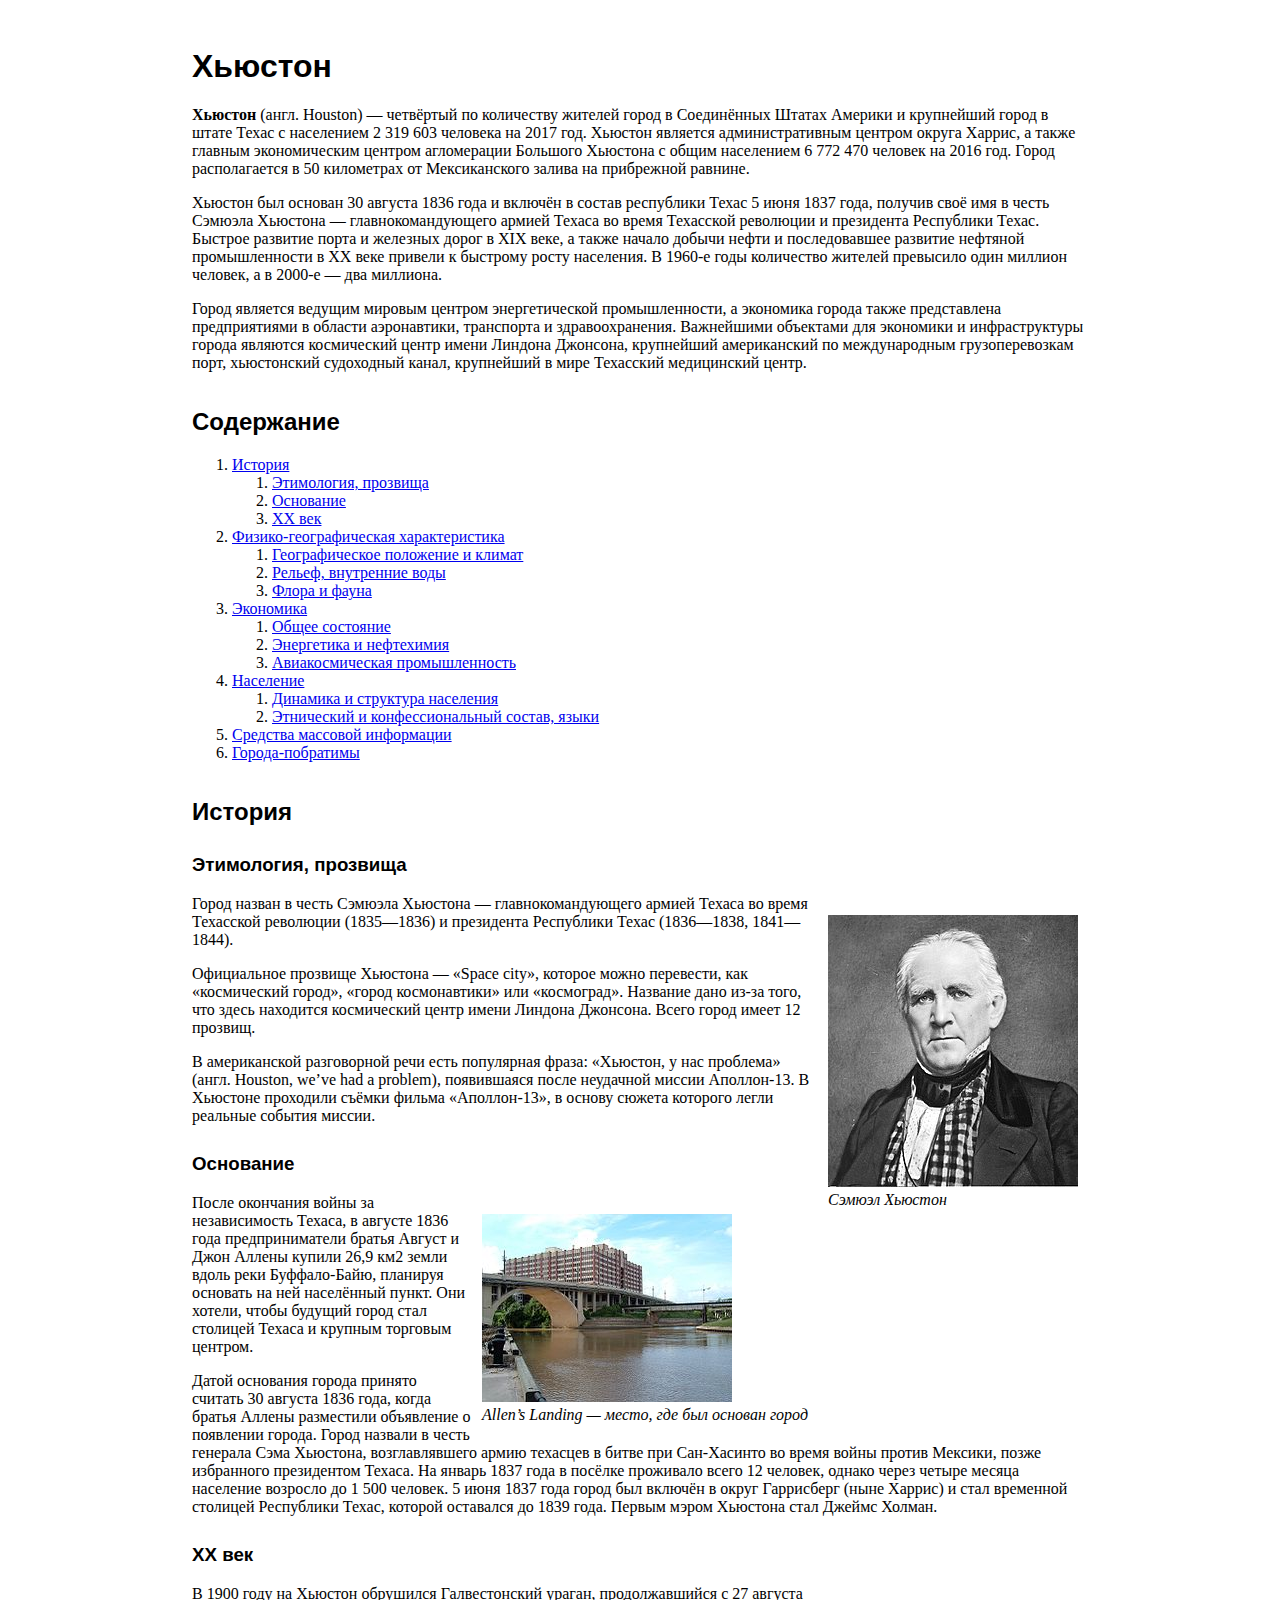
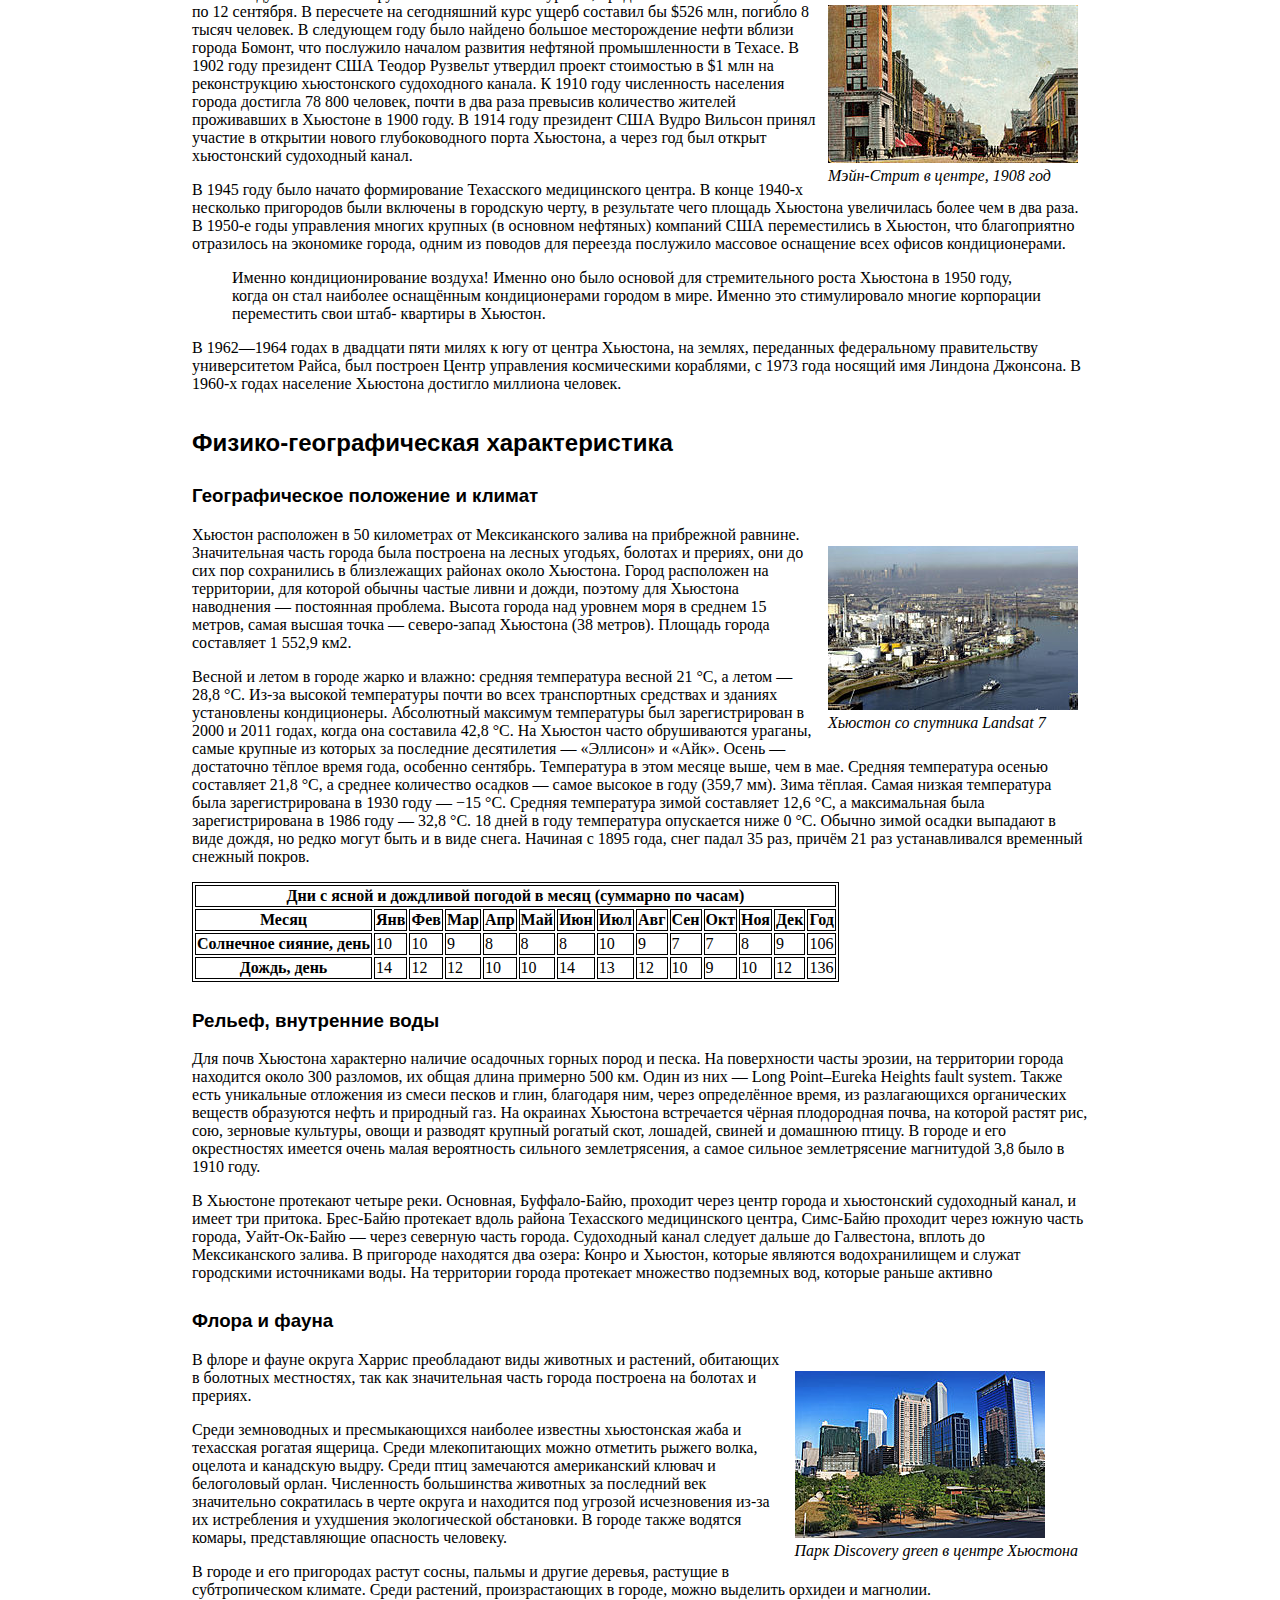
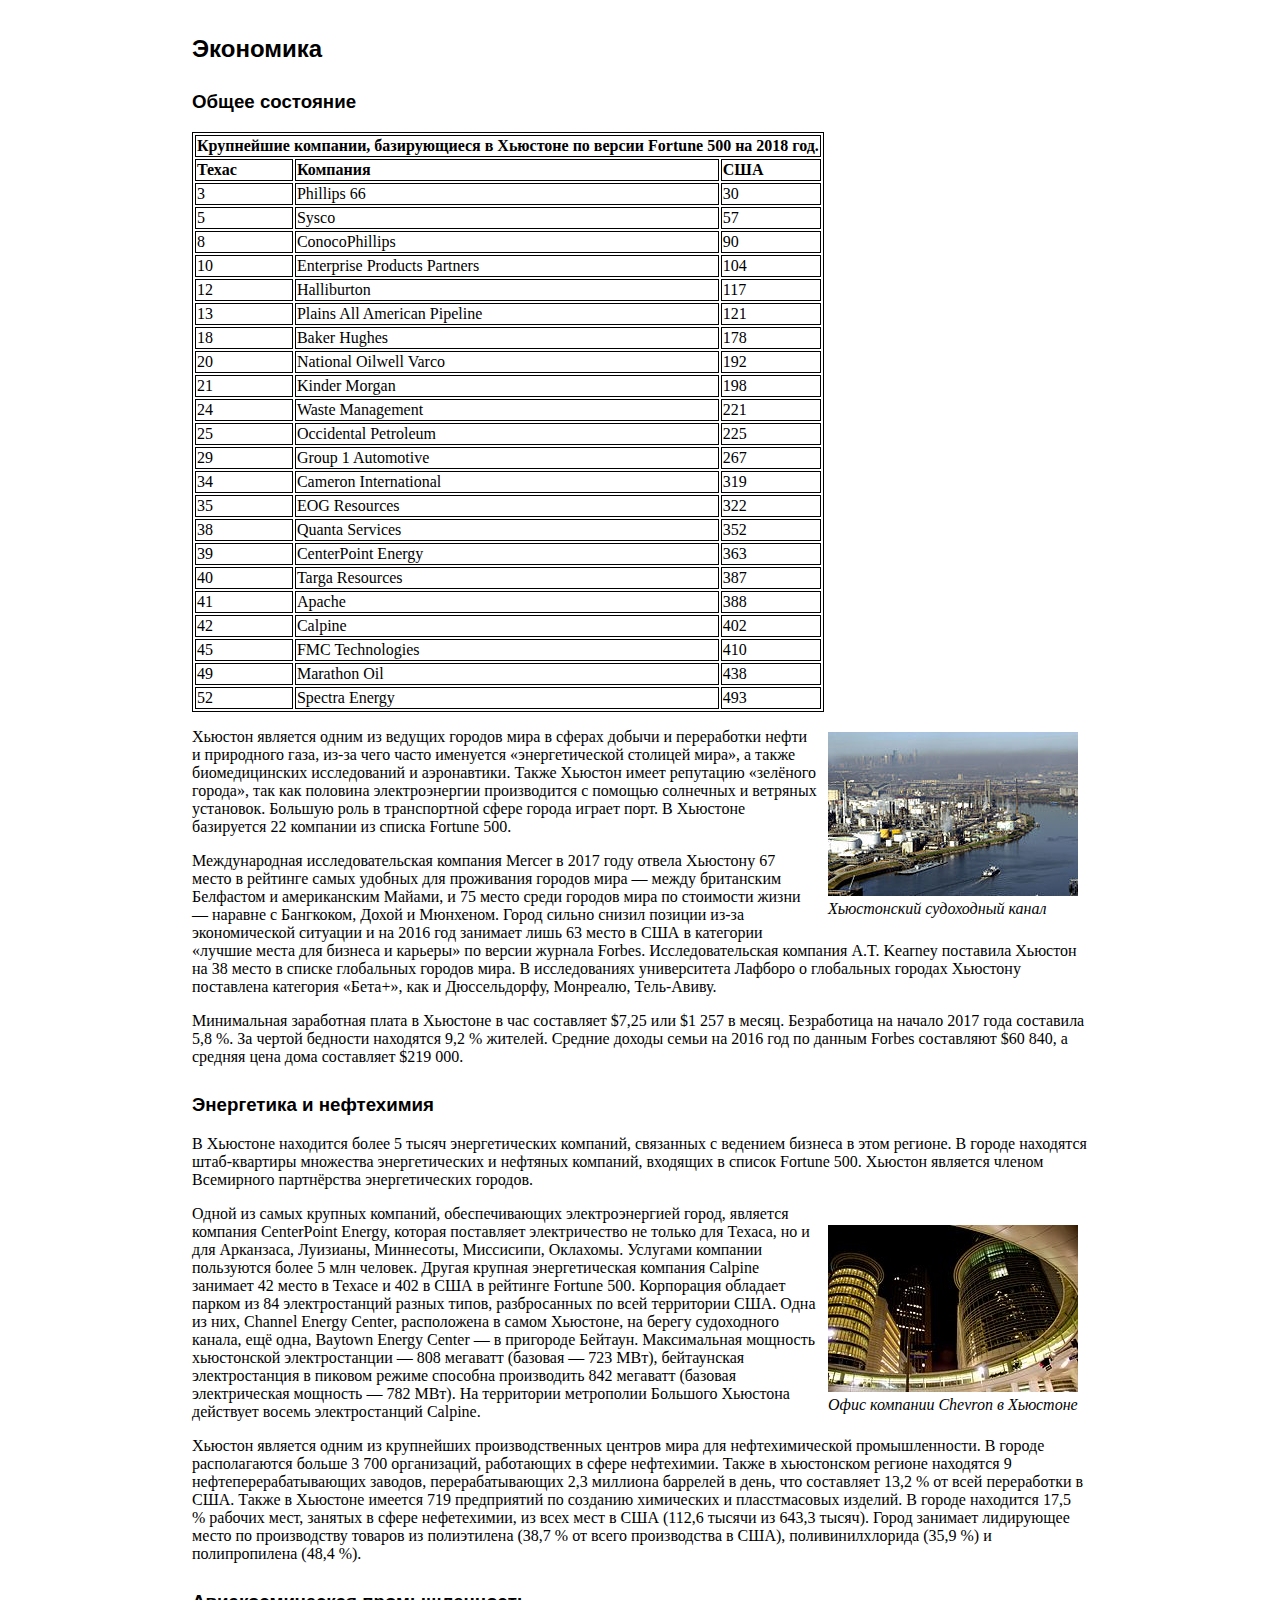
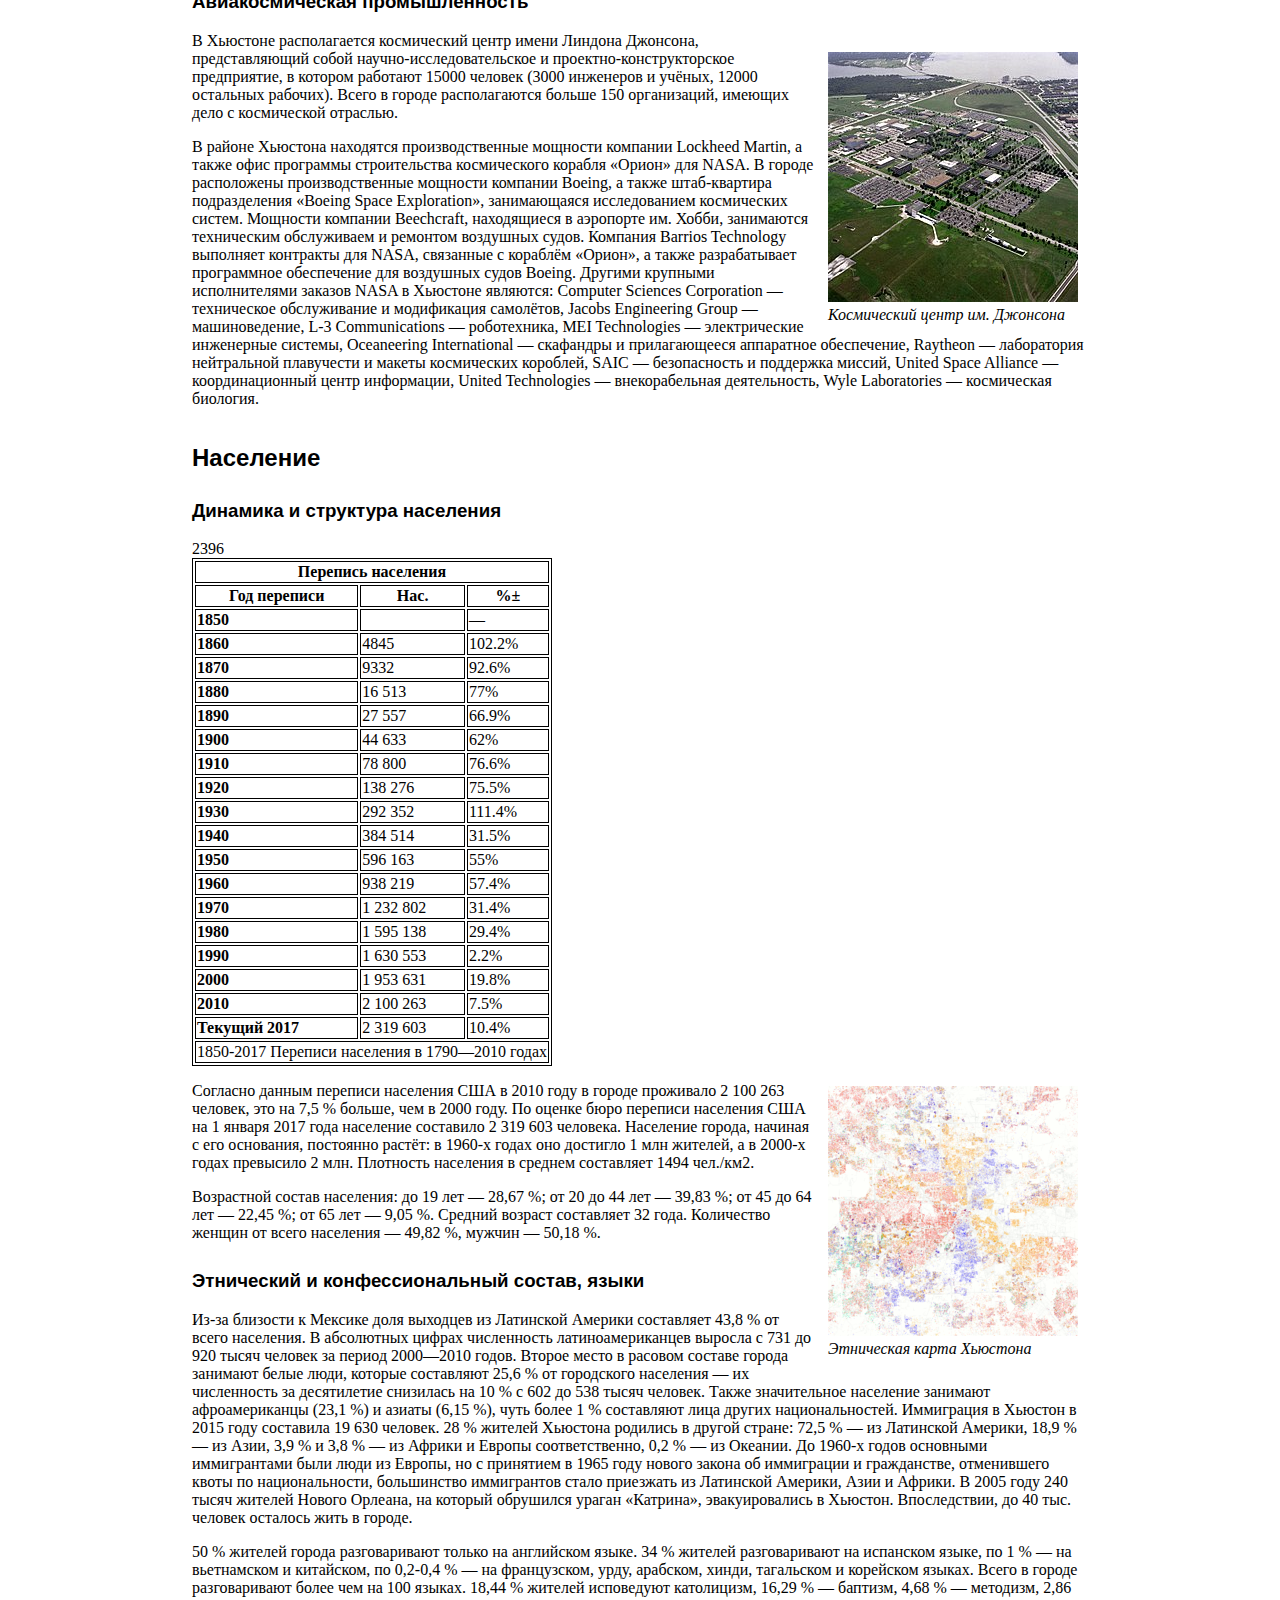
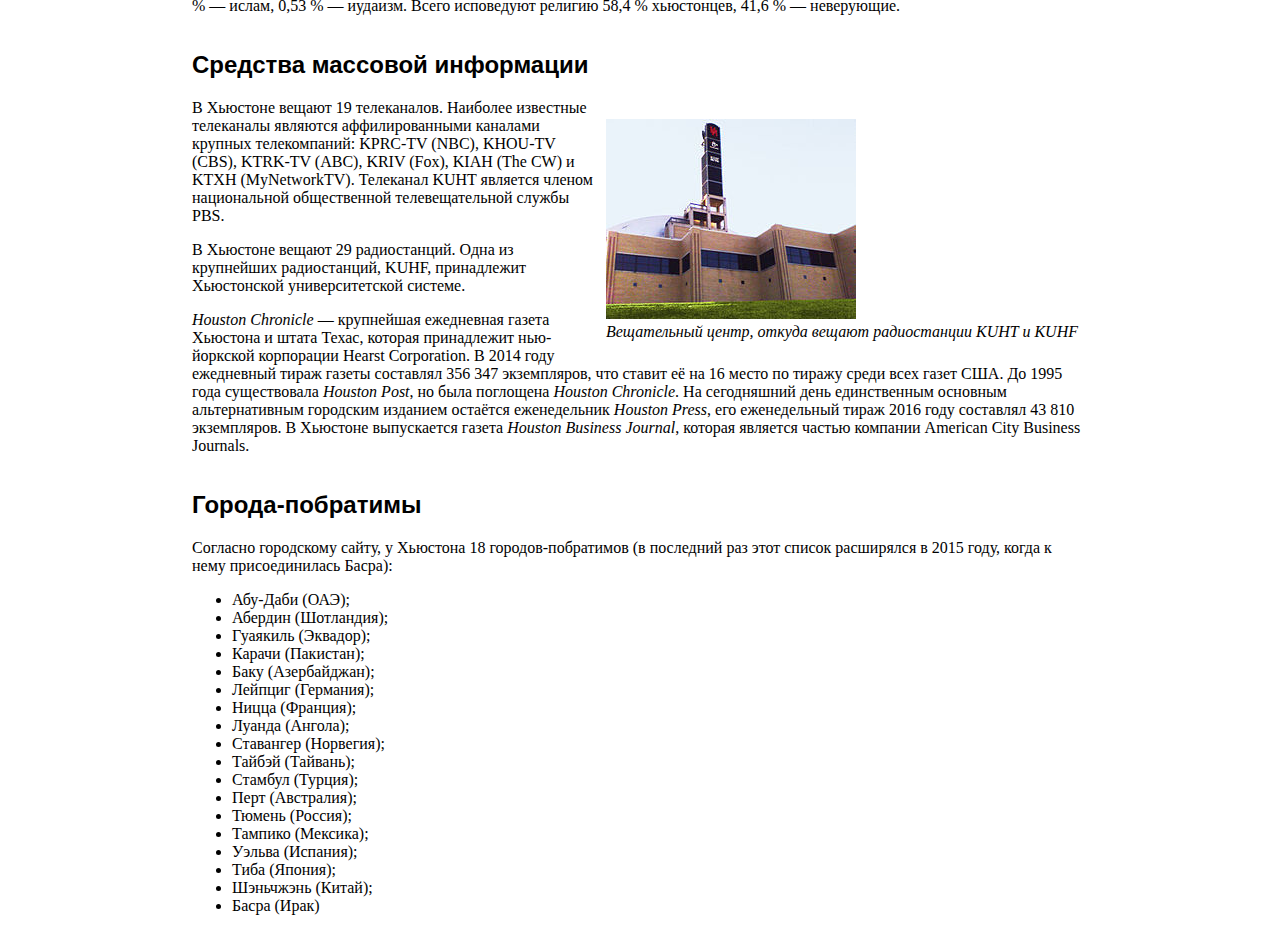
<file: index.html>
<!DOCTYPE html>
<html lang="en">
<head>
    <meta charset="UTF-8">
    <meta name="viewport" content="width=device-width, initial-scale=1.0">
    <link rel="stylesheet" href="style.css">
    <title>Хьюстон-Википедия</title>
</head>
<body>
    <h1>Хьюстон</h1>

    <p><b>Хьюстон</b> (англ. Houston) — четвёртый по количеству жителей город в Соединённых Штатах Америки
        и крупнейший город в штате Техас с населением 2 319 603 человека на 2017 год. Хьюстон является
        административным центром округа Харрис, а также главным экономическим центром агломерации
        Большого Хьюстона с общим населением 6 772 470 человек на 2016 год. Город располагается в 50
        километрах от Мексиканского залива на прибрежной равнине.</p>
    <p>Хьюстон был основан 30 августа 1836 года и включён в состав республики Техас 5 июня 1837 года,
        получив своё имя в честь Сэмюэла Хьюстона — главнокомандующего армией Техаса во время
        Техасской революции и президента Республики Техас. Быстрое развитие порта и железных дорог в
        XIX веке, а также начало добычи нефти и последовавшее развитие нефтяной промышленности в XX
        веке привели к быстрому росту населения. В 1960-е годы количество жителей превысило один
        миллион человек, а в 2000-е — два миллиона.</p>
    <p>Город является ведущим мировым центром энергетической промышленности, а экономика города
        также представлена предприятиями в области аэронавтики, транспорта и здравоохранения.
        Важнейшими объектами для экономики и инфраструктуры города являются космический центр
        имени Линдона Джонсона, крупнейший американский по международным грузоперевозкам порт,
        хьюстонский судоходный канал, крупнейший в мире Техасский медицинский центр.</p>

    <h2>Содержание</h2>

    <ol>
        <li><a href="#1">История</a></li>
        <ol>
            <li><a href="#1.1">Этимология, прозвища</a></li>
            <li><a href="#1.2">Основание</a></li>
            <li><a href="#1.3">XX век</a></li>
        </ol>
        <li><a href="#2">Физико-географическая характеристика</a></li>
        <ol>
            <li><a href="#2.1">Географическое положение и климат</a></li>
            <li><a href="#2.2">Рельеф, внутренние воды</a></li>
            <li><a href="#2.3">Флора и фауна</a></li>
        </ol>
        <li><a href="#3">Экономика</a></li>
        <ol>
            <li><a href="#3.1">Общее состояние</a></li>
            <li><a href="#3.2">Энергетика и нефтехимия</a></li>
            <li><a href="#3.3">Авиакосмическая промышленность</a></li>
        </ol>
        <li><a href="#4">Население</a></li>
        <ol>
            <li><a href="#4.1">Динамика и структура населения</a></li>
            <li><a href="#4.2">Этнический и конфессиональный состав, языки</a></li>
        </ol>
        <li><a href="#5">Средства массовой информации</a></li>
        <li><a href="#6">Города-побратимы</a></li>
    </ol>

    <h2 id="1">История</h2>

    <h3 id="1.1">Этимология, прозвища</h3>
    <figure>
        <img src="Хьюстон - картинки\Sam_Houston_portrait.jpg"
             alt="Сэмюэл Хьюстон">
        <figcaption>Сэмюэл Хьюстон</figcaption>
    </figure>
    <p>Город назван в честь Сэмюэла Хьюстона — главнокомандующего армией Техаса во время Техасской
        революции (1835—1836) и президента Республики Техас (1836—1838, 1841—1844).</p>
    <p>Официальное прозвище Хьюстона — «Space city», которое можно перевести, как «космический
        город», «город космонавтики» или «космоград». Название дано из-за того, что здесь находится
        космический центр имени Линдона Джонсона. Всего город имеет 12 прозвищ.</p>
    <p>В американской разговорной речи есть популярная фраза: «Хьюстон, у нас проблема» (англ.
        Houston, we’ve had a problem), появившаяся после неудачной миссии Аполлон-13. В Хьюстоне
        проходили съёмки фильма «Аполлон-13», в основу сюжета которого легли реальные события миссии.</p>

    <h3 id="1.2">Основание</h3>
    <figure>
        <img src="Хьюстон - картинки\Allen's_Landing_Houston_bayou_view.jpg"
             alt="Место, где был основан город">
        <figcaption>Allen’s Landing — место, где был основан город</figcaption>
    </figure>
    <p>После окончания войны за независимость Техаса, в августе 1836 года предприниматели братья Август
        и Джон Аллены купили 26,9 км2 земли вдоль реки Буффало-Байю, планируя основать на ней
        населённый пункт. Они хотели, чтобы будущий город стал столицей Техаса и крупным торговым
        центром.</p>
    <p>Датой основания города принято считать 30 августа 1836 года, когда братья Аллены разместили
        объявление о появлении города. Город назвали в честь генерала Сэма Хьюстона, возглавлявшего
        армию техасцев в битве при Сан-Хасинто во время войны против Мексики, позже избранного
        президентом Техаса. На январь 1837 года в посёлке проживало всего 12 человек, однако через четыре
        месяца население возросло до 1 500 человек. 5 июня 1837 года город был включён в округ Гаррисберг
        (ныне Харрис) и стал временной столицей Республики Техас, которой оставался до 1839 года.
        Первым мэром Хьюстона стал Джеймс Холман.</p>

    <h3 id="1.3">XX век</h3>
    <figure>
        <img src="Хьюстон - картинки\Main_Street_looking_south_Houston_Texas_(1908).jpg" 
             alt="Вид на Мэйн-Стритв центре, 1908 год">
        <figcaption>Мэйн-Стрит в центре, 1908 год</figcaption>
    </figure>
    <p>В 1900 году на Хьюстон обрушился Галвестонский ураган, продолжавшийся с 27 августа по 12
        сентября. В пересчете на сегодняшний курс ущерб составил бы $526 млн, погибло 8 тысяч человек. В
        следующем году было найдено большое месторождение нефти вблизи города Бомонт, что послужило
        началом развития нефтяной промышленности в Техасе. В 1902 году президент США Теодор Рузвельт
        утвердил проект стоимостью в $1 млн на реконструкцию хьюстонского судоходного канала. К 1910
        году численность населения города достигла 78 800 человек, почти в два раза превысив количество
        жителей проживавших в Хьюстоне в 1900 году. В 1914 году президент США Вудро Вильсон принял
        участие в открытии нового глубоководного порта Хьюстона, а через год был открыт хьюстонский
        судоходный канал.</p>
    <p>В 1945 году было начато формирование Техасского медицинского центра. В конце 1940-х несколько
        пригородов были включены в городскую черту, в результате чего площадь Хьюстона увеличилась
        более чем в два раза. В 1950-е годы управления многих крупных (в основном нефтяных) компаний
        США переместились в Хьюстон, что благоприятно отразилось на экономике города, одним из
        поводов для переезда послужило массовое оснащение всех офисов кондиционерами.</p>
    <blockquote>Именно кондиционирование воздуха! Именно оно было основой для стремительного
        роста Хьюстона в 1950 году, когда он стал наиболее оснащённым кондиционерами        
        городом в мире. Именно это стимулировало многие корпорации переместить свои штаб-
        квартиры в Хьюстон.</blockquote>
    <p>В 1962—1964 годах в двадцати пяти милях к югу от центра Хьюстона, на землях, переданных
        федеральному правительству университетом Райса, был построен Центр управления космическими
        кораблями, с 1973 года носящий имя Линдона Джонсона. В 1960-х годах население Хьюстона
        достигло миллиона человек.</p>


    <h2 id="2">Физико-географическая характеристика</h2>

    <h3 id="2.1">Географическое положение и климат</h3>
    <figure>
        <img src="Хьюстон - картинки\Houston_Ship_Channel.jpg"
             alt="Хьюстон со спутника Landsat 7">
        <figcaption>Хьюстон со спутника Landsat 7</figcaption>
    </figure>
    <p>Хьюстон расположен в 50 километрах от Мексиканского залива на прибрежной равнине.
        Значительная часть города была построена на лесных угодьях, болотах и прериях, они до сих пор        
        сохранились в близлежащих районах около Хьюстона. Город расположен на территории, для которой
        обычны частые ливни и дожди, поэтому для Хьюстона наводнения — постоянная проблема. Высота
        города над уровнем моря в среднем 15 метров, самая высшая точка — северо-запад Хьюстона (38
        метров). Площадь города составляет 1 552,9 км2.</p>
    <p>Весной и летом в городе жарко и влажно: средняя температура весной 21 °C, а летом — 28,8 °C. Из-за
        высокой температуры почти во всех транспортных средствах и зданиях установлены кондиционеры.
        Абсолютный максимум температуры был зарегистрирован в 2000 и 2011 годах, когда она составила
        42,8 °C. На Хьюстон часто обрушиваются ураганы, самые крупные из которых за последние
        десятилетия — «Эллисон» и «Айк». Осень — достаточно тёплое время года, особенно сентябрь.
        Температура в этом месяце выше, чем в мае. Средняя температура осенью составляет 21,8 °C, а
        среднее количество осадков — самое высокое в году (359,7 мм). Зима тёплая. Самая низкая
        температура была зарегистрирована в 1930 году — −15 °C. Средняя температура зимой составляет
        12,6 °C, а максимальная была зарегистрирована в 1986 году — 32,8 °C. 18 дней в году температура
        опускается ниже 0 °C. Обычно зимой осадки выпадают в виде дождя, но редко могут быть и в виде
        снега. Начиная с 1895 года, снег падал 35 раз, причём 21 раз устанавливался временный снежный
        покров.</p>

    <table>
        <tr>
            <th colspan="14">Дни с ясной и дождливой погодой в месяц (суммарно по часам)</th>
        </tr>
        <tr>
            <th>Месяц</th><th>Янв</th><th>Фев</th><th>Мар</th><th>Апр</th><th>Май</th><th>Июн</th>
            <th>Июл</th><th>Авг</th><th>Сен</th><th>Окт</th><th>Ноя</th><th>Дек</th><th>Год</th>
        </tr>
        <tr>
            <td><b>Солнечное сияние, день</b></td>
            <td>10</td><td>10</td><td>9</td><td>8</td><td>8</td><td>8</td><td>10</td>
            <td>9</td><td>7</td><td>7</td><td>8</td><td>9</td><td>106</td>
        </tr>
        <tr>
            <td align="center"><b>Дождь, день</b></td>
            <td>14</td><td>12</td><td>12</td><td>10</td><td>10</td><td>14</td><td>13</td>
            <td>12</td><td>10</td><td>9</td><td>10</td><td>12</td><td>136</td>
        </tr>
    </table>

    <h3 id="2.2">Рельеф, внутренние воды</h3>
    <p>Для почв Хьюстона характерно наличие осадочных горных пород и песка. На поверхности часты
        эрозии, на территории города находится около 300 разломов, их общая длина примерно 500 км. Один
        из них — Long Point–Eureka Heights fault system. Также есть уникальные отложения из смеси песков и
        глин, благодаря ним, через определённое время, из разлагающихся органических веществ образуются
        нефть и природный газ. На окраинах Хьюстона встречается чёрная плодородная почва, на которой
        растят рис, сою, зерновые культуры, овощи и разводят крупный рогатый скот, лошадей, свиней и
        домашнюю птицу. В городе и его окрестностях имеется очень малая вероятность сильного
        землетрясения, а самое сильное землетрясение магнитудой 3,8 было в 1910 году.</p>
    <p>В Хьюстоне протекают четыре реки. Основная, Буффало-Байю, проходит через центр города и
        хьюстонский судоходный канал, и имеет три притока. Брес-Байю протекает вдоль района Техасского
        медицинского центра, Симс-Байю проходит через южную часть города, Уайт-Ок-Байю — через
        северную часть города. Судоходный канал следует дальше до Галвестона, вплоть до Мексиканского
        залива. В пригороде находятся два озера: Конро и Хьюстон, которые являются водохранилищем и
        служат городскими источниками воды. На территории города протекает множество подземных вод,
        которые раньше активно</p>

    <h3 id="2.3">Флора и фауна</h3>
    <figure>
        <img src="Хьюстон - картинки\Discovery_green.jpg"
             alt="Парк Discovery green в центре Хьюстона">
             <figcaption>Парк Discovery green в центре Хьюстона</figcaption>
    </figure>
    <p>В флоре и фауне округа Харрис преобладают виды животных и растений, обитающих в болотных
        местностях, так как значительная часть города построена на болотах и прериях.</p>
    <p>Среди земноводных и пресмыкающихся наиболее известны хьюстонская жаба и техасская рогатая
        ящерица. Среди млекопитающих можно отметить рыжего волка, оцелота и канадскую выдру. Среди
        птиц замечаются американский клювач и белоголовый орлан. Численность большинства животных за
        последний век значительно сократилась в черте округа и находится под угрозой исчезновения из-за
        их истребления и ухудшения экологической обстановки. В городе также водятся комары,
        представляющие опасность человеку.</p>
    <p>В городе и его пригородах растут сосны, пальмы и другие деревья, растущие в субтропическом
        климате. Среди растений, произрастающих в городе, можно выделить орхидеи и магнолии.</p>

    <h2 id="3">Экономика</h2>        

    <h3 id="3.1">Общее состояние</h3>
    
    <table>
        <tr>
            <td colspan="3" >
                <b>Крупнейшие компании, базирующиеся в Хьюстоне  по версии Fortune 500 на 2018 год.</b>
            </td>
        </tr>
        <tr>
            <th align="left">Техас</th><th align="left">Компания</th><th align="left">США</th>
        </tr>
        <tr>
            <td>3</td><td>Phillips 66</td><td>30</td>
        </tr>
        <tr>
            <td>5</td><td>Sysco</td><td>57</td>
        </tr>
        <tr>
            <td>8</td><td>ConocoPhillips</td><td>90</td>
        </tr>
        <tr>
            <td>10</td><td>Enterprise Products Partners</td><td>104</td>
        </tr>
        <tr>
            <td>12</td><td>Halliburton</td><td>117</td>
        </tr>
        <tr>
            <td>13</td><td>Plains All American Pipeline</td><td>121</td>
        </tr>
        <tr>
            <td>18</td><td>Baker Hughes</td><td>178</td>
        </tr>
        <tr>
            <td>20</td><td>National Oilwell Varco</td><td>192</td>
        </tr>
        <tr>
            <td>21  </td><td>Kinder Morgan</td><td>198</td>
        </tr>
        <tr>
            <td>24</td><td>Waste Management</td><td>221</td>
        </tr>
        <tr>
            <td>25</td><td>Occidental Petroleum</td><td>225</td>
        </tr>
        <tr>
            <td>29</td><td>Group 1 Automotive</td><td>267</td>
        </tr>
        <tr>
            <td>34</td><td>Cameron International</td><td>319</td>
        </tr>
        <tr>
            <td>35</td><td>EOG Resources</td><td>322</td>
        </tr>
        <tr>
            <td>38</td><td>Quanta Services</td><td>352</td>
        </tr>
        <tr>
            <td>39</td><td>CenterPoint Energy</td><td>363</td>
        </tr>
        <tr>
            <td>40</td><td>Targa Resources</td><td>387</td>
        </tr>
        <tr>
            <td>41</td><td>Apache</td><td>388</td>
        </tr>
        <tr>
            <td>42</td><td>Calpine</td><td>402</td>
        </tr>
        <tr>
            <td>45</td><td>FMC Technologies</td><td>410</td>
        </tr>
        <tr>
            <td>49</td><td>Marathon Oil</td><td>438</td>
        </tr>
        <tr>
            <td>52</td><td>Spectra Energy</td><td>493</td>
        </tr>
    </table>    
    <figure>
        <img src="Хьюстон - картинки\Houston_Ship_Channel.jpg"
             alt="Хьюстонский судоходный канал">
        <figcaption>Хьюстонский судоходный канал</figcaption>
    </figure>
    <p>Хьюстон является одним из ведущих городов мира в сферах добычи и переработки нефти и
        природного газа, из-за чего часто именуется «энергетической столицей мира», а также
        биомедицинских исследований и аэронавтики. Также Хьюстон имеет репутацию «зелёного города»,
        так как половина электроэнергии производится с помощью солнечных и ветряных установок.
        Большую роль в транспортной сфере города играет порт. В Хьюстоне базируется 22 компании из
        списка Fortune 500.</p>
    <p>Международная исследовательская компания Mercer в 2017 году отвела Хьюстону 67 место в
        рейтинге самых удобных для проживания городов мира — между британским Белфастом и
        американским Майами, и 75 место среди городов мира по стоимости жизни — наравне с Бангкоком,
        Дохой и Мюнхеном. Город сильно снизил позиции из-за экономической ситуации и на 2016 год
        занимает лишь 63 место в США в категории «лучшие места для бизнеса и карьеры» по версии
        журнала Forbes. Исследовательская компания A.T. Kearney поставила Хьюстон на 38 место в списке
        глобальных городов мира. В исследованиях университета Лафборо о глобальных городах Хьюстону
        поставлена категория «Бета+», как и Дюссельдорфу, Монреалю, Тель-Авиву.</p>
    <p>Минимальная заработная плата в Хьюстоне в час составляет $7,25 или $1 257 в месяц. Безработица на
        начало 2017 года составила 5,8 %. За чертой бедности находятся 9,2 % жителей. Средние доходы
        семьи на 2016 год по данным Forbes составляют $60 840, а средняя цена дома составляет $219 000.</p>

    
    <h3 id="3.2">Энергетика и нефтехимия</h3>
    <p>В Хьюстоне находится более 5 тысяч энергетических компаний, связанных с ведением бизнеса в этом
        регионе. В городе находятся штаб-квартиры множества энергетических и нефтяных компаний,
        входящих в список Fortune 500. Хьюстон является членом Всемирного партнёрства энергетических
        городов.</p>
    <figure>
        <img src="Хьюстон - картинки\Enron_Complex.jpg" alt="Офис компании Chevron в Хьюстоне">
        <figcaption>Офис компании Chevron в Хьюстоне</figcaption>
    </figure>
    <p>Одной из самых крупных компаний, обеспечивающих электроэнергией город, является компания
        CenterPoint Energy, которая поставляет электричество не только для Техаса, но и для Арканзаса,
        Луизианы, Миннесоты, Миссисипи, Оклахомы. Услугами компании пользуются более 5 млн человек.
        Другая крупная энергетическая компания Calpine занимает 42 место в Техасе и 402 в США в рейтинге
        Fortune 500. Корпорация обладает парком из 84 электростанций разных типов, разбросанных по всей
        территории США. Одна из них, Channel Energy Center, расположена в самом Хьюстоне, на берегу
        судоходного канала, ещё одна, Baytown Energy Center — в пригороде Бейтаун. Максимальная
        мощность хьюстонской электростанции — 808 мегаватт (базовая — 723 МВт), бейтаунская
        электростанция в пиковом режиме способна производить 842 мегаватт (базовая электрическая
        мощность — 782 МВт). На территории метрополии Большого Хьюстона действует восемь
        электростанций Calpine.</p>
    <p>Хьюстон является одним из крупнейших производственных центров мира для нефтехимической
        промышленности. В городе располагаются больше 3 700 организаций, работающих в сфере
        нефтехимии. Также в хьюстонском регионе находятся 9 нефтеперерабатывающих заводов,
        перерабатывающих 2,3 миллиона баррелей в день, что составляет 13,2 % от всей переработки в США.
        Также в Хьюстоне имеется 719 предприятий по созданию химических и пласстмасовых изделий. В
        городе находится 17,5 % рабочих мест, занятых в сфере нефетехимии, из всех мест в США (112,6
        тысячи из 643,3 тысяч). Город занимает лидирующее место по производству товаров из полиэтилена
        (38,7 % от всего производства в США), поливинилхлорида (35,9 %) и полипропилена (48,4 %).</p>

    <h3 id="3.3">Авиакосмическая промышленность</h3>
    <figure>
        <img src="Хьюстон - картинки\Aerial_View_of_the_Johnson_Space_Center.jpg" alt="Космический центр им. Джонсона">
        <figcaption>Космический центр им. Джонсона</figcaption>
    </figure>
    <p>В Хьюстоне располагается космический центр имени Линдона Джонсона, представляющий собой
        научно-исследовательское и проектно-конструкторское предприятие, в котором работают 15000
        человек (3000 инженеров и учёных, 12000 остальных рабочих). Всего в городе располагаются больше
        150 организаций, имеющих дело с космической отраслью.</p>
    <p>В районе Хьюстона находятся производственные мощности компании Lockheed Martin, а также офис
        программы строительства космического корабля «Орион» для NASA. В городе расположены
        производственные мощности компании Boeing, а также штаб-квартира подразделения «Boeing Space
        Exploration», занимающаяся исследованием космических систем. Мощности компании Beechcraft,
        находящиеся в аэропорте им. Хобби, занимаются техническим обслуживаем и ремонтом воздушных
        судов. Компания Barrios Technology выполняет контракты для NASA, связанные с кораблём «Орион»,
        а также разрабатывает программное обеспечение для воздушных судов Boeing. Другими крупными
        исполнителями заказов NASA в Хьюстоне являются: Computer Sciences Corporation — техническое
        обслуживание и модификация самолётов, Jacobs Engineering Group — машиноведение, L-3
        Communications — роботехника, MEI Technologies — электрические инженерные системы,
        Oceaneering International — скафандры и прилагающееся аппаратное обеспечение, Raytheon —
        лаборатория нейтральной плавучести и макеты космических короблей, SAIC — безопасность и
        поддержка миссий, United Space Alliance — координационный центр информации, United
        Technologies — внекорабельная деятельность, Wyle Laboratories — космическая биология.</p>

    <h2 id="4">Население</h2>

    <h3 id="4.1">Динамика и структура населения</h3>
    <table>
        <tr>
            <th colspan="3">Перепись населения</th>
        </tr>
        <tr>
            <th>Год переписи</th><th>Нас.</th><th>%±</th>
        </tr>
        <tr>
            <td><b>1850</b></td>2396<td></td><td>—</td>
        </tr>
        <tr>
            <td><b>1860</b></td><td>4845</td><td>102.2%</td>
        </tr>
        <tr>
            <td><b>1870</b></td><td>9332</td><td>92.6%</td>
        </tr>
        <tr>
            <td><b>1880</b></td><td>16 513</td><td>77%</td>
        </tr>
        <tr>
            <td><b>1890</b></td><td>27 557</td><td>66.9%</td>
        </tr>
        <tr>
            <td><b>1900</b></td><td>44 633</td><td>62%</td>
        </tr>
        <tr>
            <td><b>1910</b></td><td>78 800</td><td>76.6%</td>
        </tr>
        <tr>
            <td><b>1920</b></td><td>138 276</td><td>75.5%</td>
        </tr>
        <tr>
            <td><b>1930</b></td><td>292 352</td><td>111.4%</td>
        </tr>
        <tr>
            <td><b>1940</b></td><td>384 514</td><td>31.5%</td>
        </tr>
        <tr>
            <td><b>1950</b></td><td>596 163</td><td>55%</td>
        </tr>
        <tr>
            <td><b>1960</b></td><td>938 219</td><td>57.4%</td>
        </tr>
        <tr>
            <td><b>1970</b></td><td>1 232 802</td><td>31.4%</td>
        </tr>
        <tr>
            <td><b>1980</b></td><td>1 595 138</td><td>29.4%</td>
        </tr>
        <tr>
            <td><b>1990</b></td><td>1 630 553</td><td>2.2%</td>
        </tr>
        <tr>
            <td><b>2000</b></td><td>1 953 631</td><td>19.8%</td>
        </tr>
        <tr>
            <td><b>2010</b></td><td>2 100 263</td><td>7.5%</td>
        </tr>
        <tr>
            <td><b>Текущий 2017</b></td><td>2 319 603</td><td>10.4%</td>
        </tr>
        <tr>
            <td colspan="3">1850-2017 Переписи населения в 1790—2010 годах</td>
        </tr>
    </table>
    <figure>
        <img src="Хьюстон - картинки\Race_and_ethnicity_2010_Houston.png" alt="Этническая карта Хьюстона">
        <figcaption>Этническая карта Хьюстона</figcaption>
    </figure>
    <p>Согласно данным переписи населения США в 2010 году в городе проживало 2 100 263 человек, это на
        7,5 % больше, чем в 2000 году. По оценке бюро переписи населения США на 1 января 2017 года
        население составило 2 319 603 человека. Население города, начиная с его основания, постоянно
        растёт: в 1960-х годах оно достигло 1 млн жителей, а в 2000-х годах превысило 2 млн. Плотность
        населения в среднем составляет 1494 чел./км2.</p>
    <p>Возрастной состав населения: до 19 лет — 28,67 %; от 20 до 44 лет — 39,83 %; от 45 до 64 лет —
        22,45 %; от 65 лет — 9,05 %. Средний возраст составляет 32 года. Количество женщин от всего
        населения — 49,82 %, мужчин — 50,18 %.</p>

    <h3 id="4.2">Этнический и конфессиональный состав, языки</h3>
    <p>Из-за близости к Мексике доля выходцев из Латинской Америки составляет 43,8 % от всего
        населения. В абсолютных цифрах численность латиноамериканцев выросла с 731 до 920 тысяч
        человек за период 2000—2010 годов. Второе место в расовом составе города занимают белые люди,
        которые составляют 25,6 % от городского населения — их численность за десятилетие снизилась на
        10 % с 602 до 538 тысяч человек. Также значительное население занимают афроамериканцы (23,1 %)
        и азиаты (6,15 %), чуть более 1 % составляют лица других национальностей. Иммиграция в Хьюстон
        в 2015 году составила 19 630 человек. 28 % жителей Хьюстона родились в другой стране: 72,5 % —
        из Латинской Америки, 18,9 % — из Азии, 3,9 % и 3,8 % — из Африки и Европы соответственно, 0,2
        % — из Океании. До 1960-х годов основными иммигрантами были люди из Европы, но с принятием в
        1965 году нового закона об иммиграции и гражданстве, отменившего квоты по национальности,
        большинство иммигрантов стало приезжать из Латинской Америки, Азии и Африки. В 2005 году 240
        тысяч жителей Нового Орлеана, на который обрушился ураган «Катрина», эвакуировались в
        Хьюстон. Впоследствии, до 40 тыс. человек осталось жить в городе.</p>
    <p>50 % жителей города разговаривают только на английском языке. 34 % жителей разговаривают на
        испанском языке, по 1 % — на вьетнамском и китайском, по 0,2-0,4 % — на французском, урду,
        арабском, хинди, тагальском и корейском языках. Всего в городе разговаривают более чем на 100
        языках.
        
        18,44 % жителей исповедуют католицизм, 16,29 % — баптизм, 4,68 % — методизм, 2,86 % — ислам,
        0,53 % — иудаизм. Всего исповедуют религию 58,4 % хьюстонцев, 41,6 % — неверующие.</p>

    <h2 id="5">Средства массовой информации</h2>

    <figure>
        <img src="Хьюстон - картинки\Melcher_Center_for_Public_Broadcasting.jpg" alt="Вещательный центр, откуда вещают радиостанции KUHT и KUHF">
        <figcaption>Вещательный центр, откуда вещают радиостанции KUHT и KUHF</figcaption>
    </figure>
    <p>В Хьюстоне вещают 19 телеканалов. Наиболее известные телеканалы являются аффилированными
        каналами крупных телекомпаний: KPRC-TV (NBC), KHOU-TV (CBS), KTRK-TV (ABC), KRIV (Fox),
        KIAH (The CW) и KTXH (MyNetworkTV). Телеканал KUHT является членом национальной
        общественной телевещательной службы PBS.</p>
    <p>В Хьюстоне вещают 29 радиостанций. Одна из крупнейших радиостанций, KUHF, принадлежит
        Хьюстонской университетской системе.</p>
    <p><em>Houston Chronicle</em> — крупнейшая ежедневная газета Хьюстона и штата Техас, которая принадлежит
        нью-йоркской корпорации Hearst Corporation. В 2014 году ежедневный тираж газеты составлял 356
        347 экземпляров, что ставит её на 16 место по тиражу среди всех газет США. До 1995 года
        существовала <em>Houston Post</em>, но была поглощена <em>Houston Chronicle</em>. На сегодняшний день
        единственным основным альтернативным городским изданием остаётся еженедельник <em>Houston Press</em>,
        его еженедельный тираж 2016 году составлял 43 810 экземпляров. В Хьюстоне выпускается газета
        <em>Houston Business Journal</em>, которая является частью компании American City Business Journals.</p>

    <h2 id="6">Города-побратимы</h2>

    <p>Согласно городскому сайту, у Хьюстона 18 городов-побратимов (в последний раз этот список
        расширялся в 2015 году, когда к нему присоединилась Басра):</p>
    <ul>
        <li>Абу-Даби (ОАЭ);</li>
        <li>Абердин (Шотландия);</li>
        <li>Гуаякиль (Эквадор);</li>
        <li>Карачи (Пакистан);</li>
        <li>Баку (Азербайджан);</li>
        <li>Лейпциг (Германия);</li>
        <li>Ницца (Франция);</li>
        <li>Луанда (Ангола);</li>
        <li>Ставангер (Норвегия);</li>
        <li>Тайбэй (Тайвань);</li>
        <li>Стамбул (Турция);</li>
        <li>Перт (Австралия);</li>
        <li>Тюмень (Россия);</li>
        <li>Тампико (Мексика);</li>
        <li>Уэльва (Испания);</li>
        <li>Тиба (Япония);</li>
        <li>Шэньчжэнь (Китай);</li>
        <li>Басра (Ирак)</li>
    </ul>
</body>
</html>
</file>
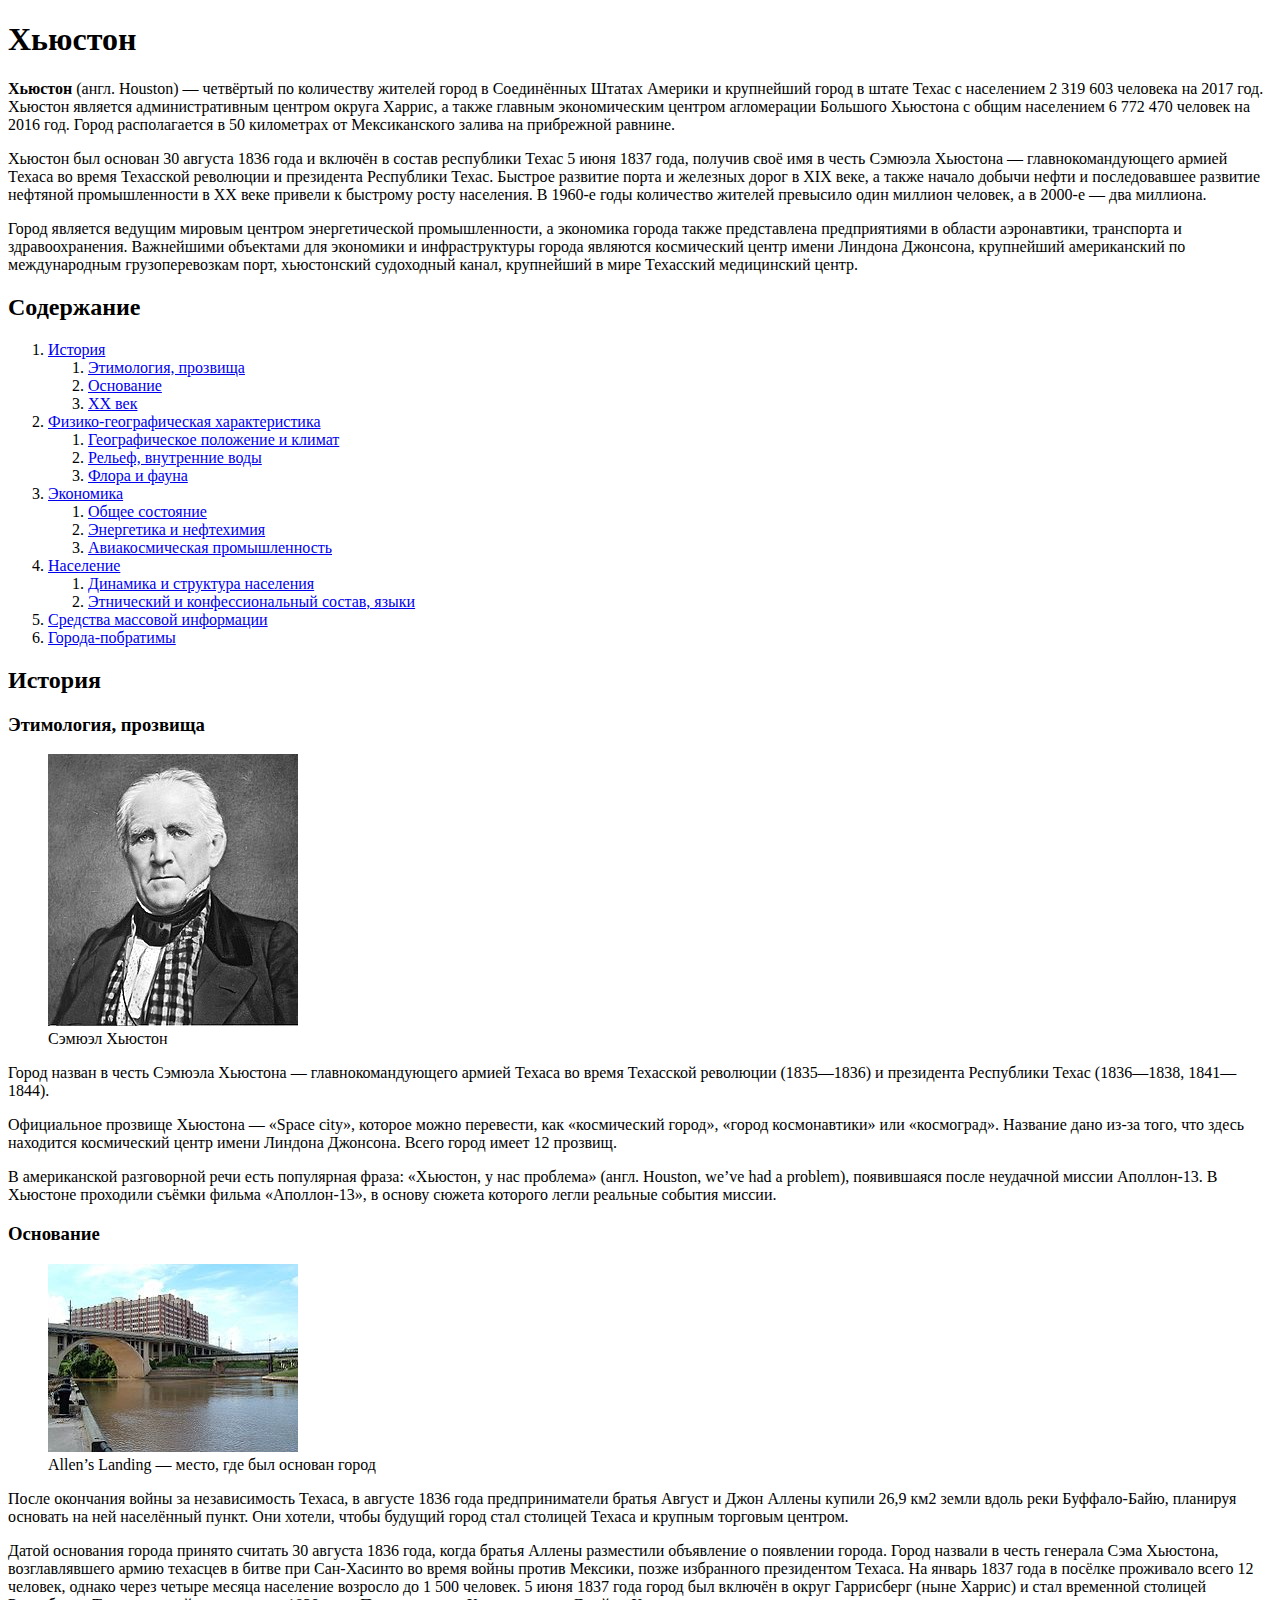
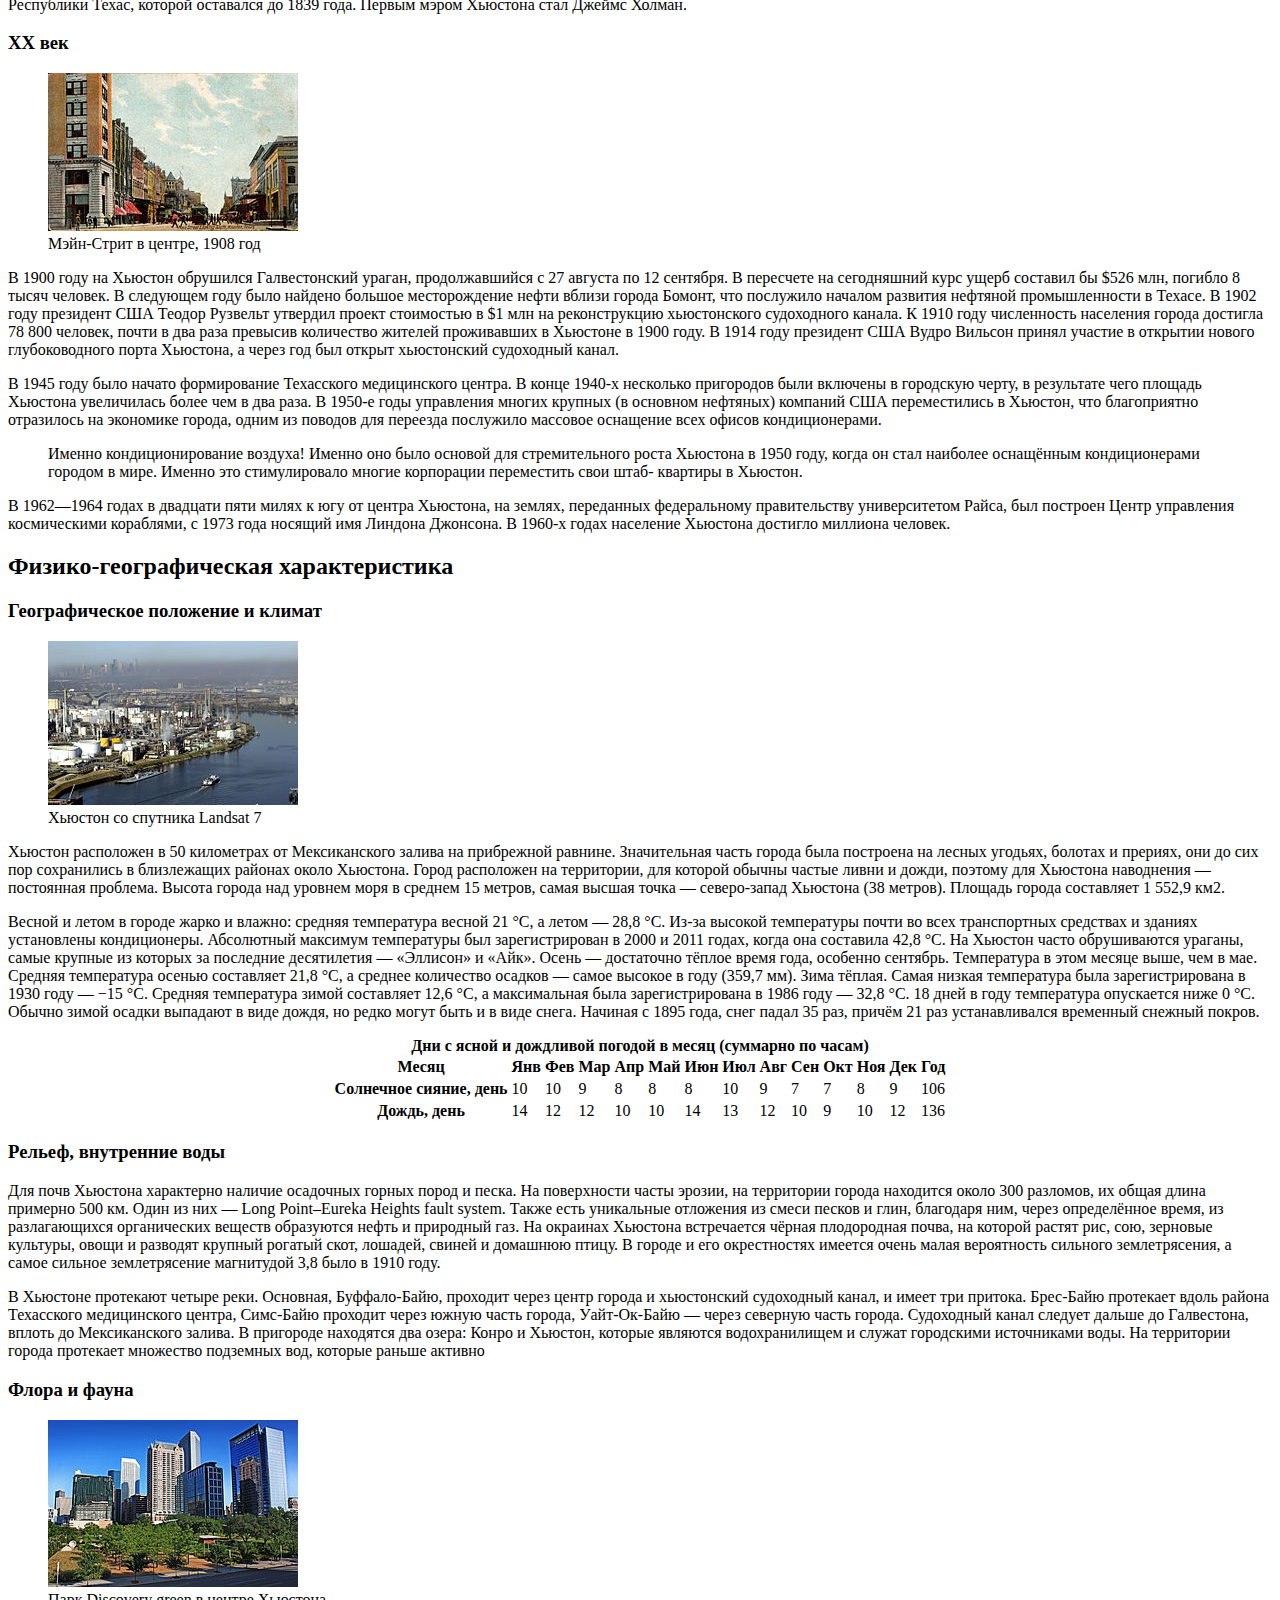
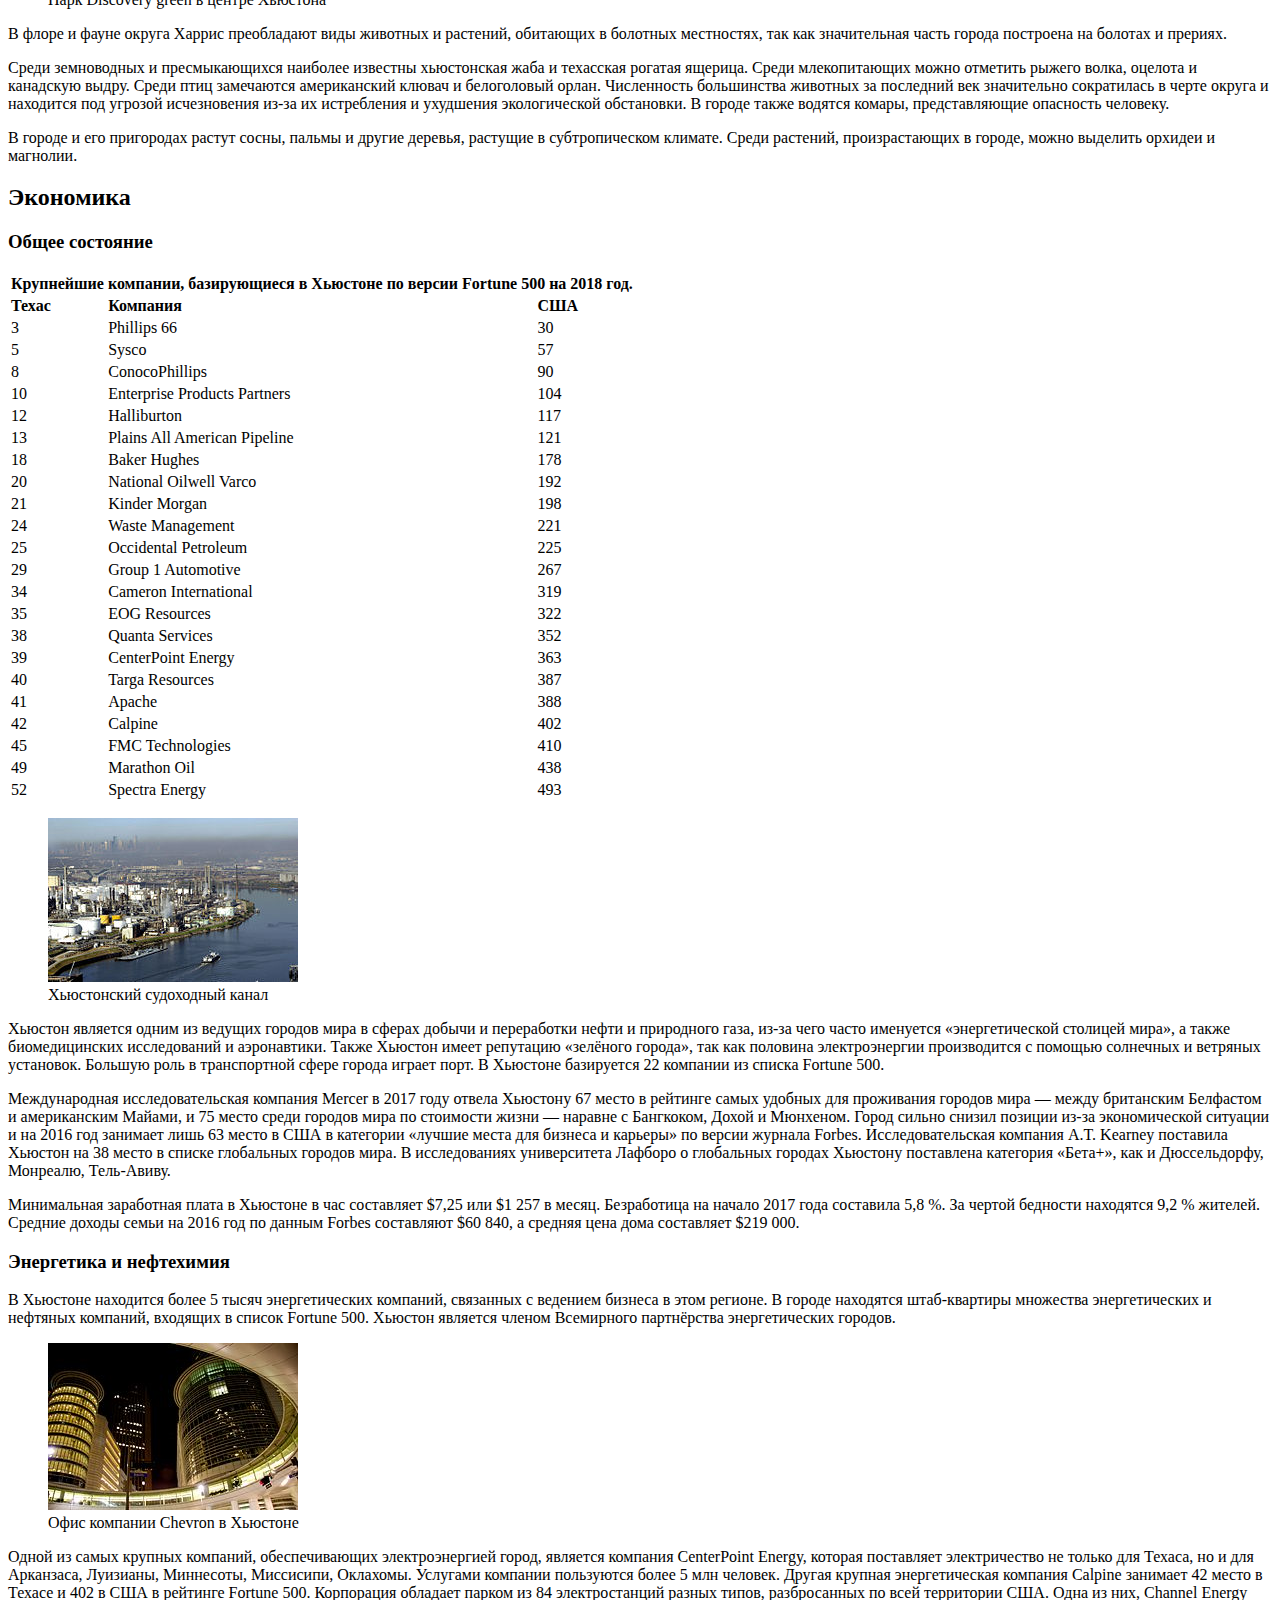
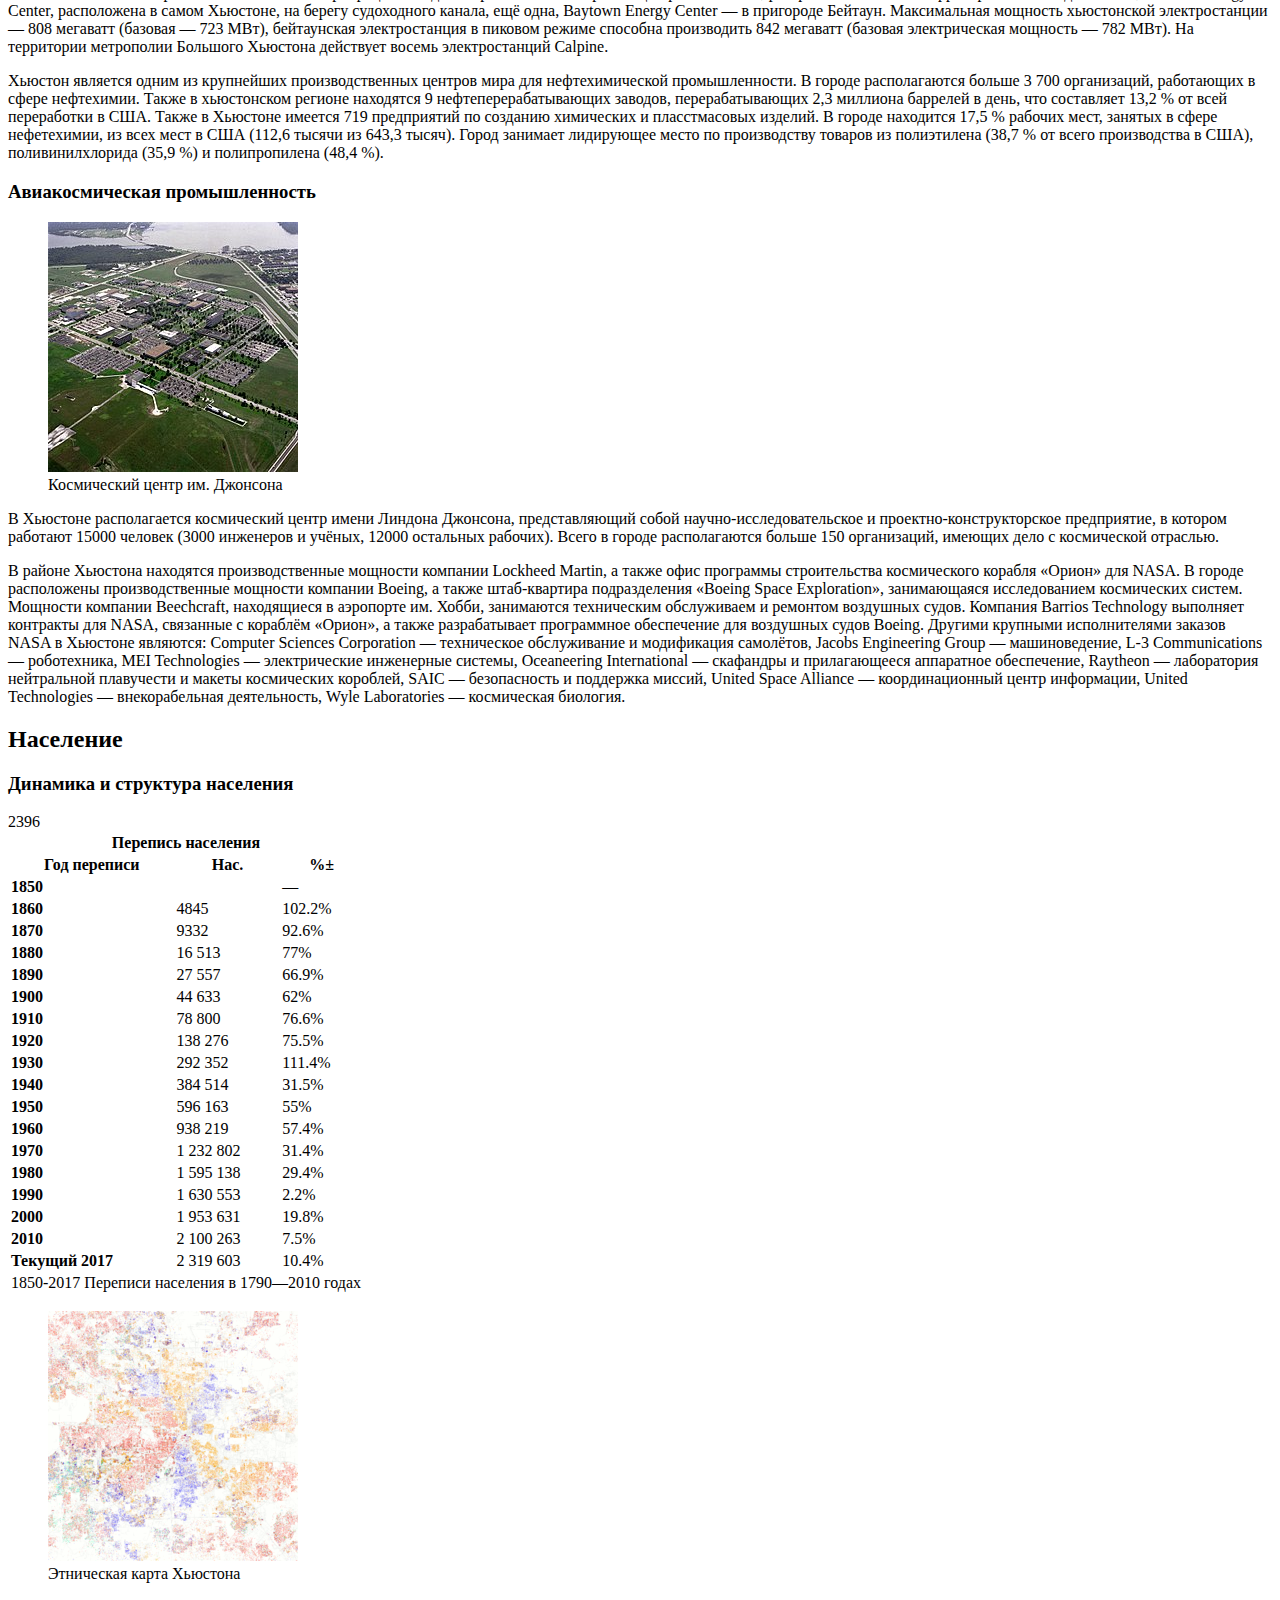
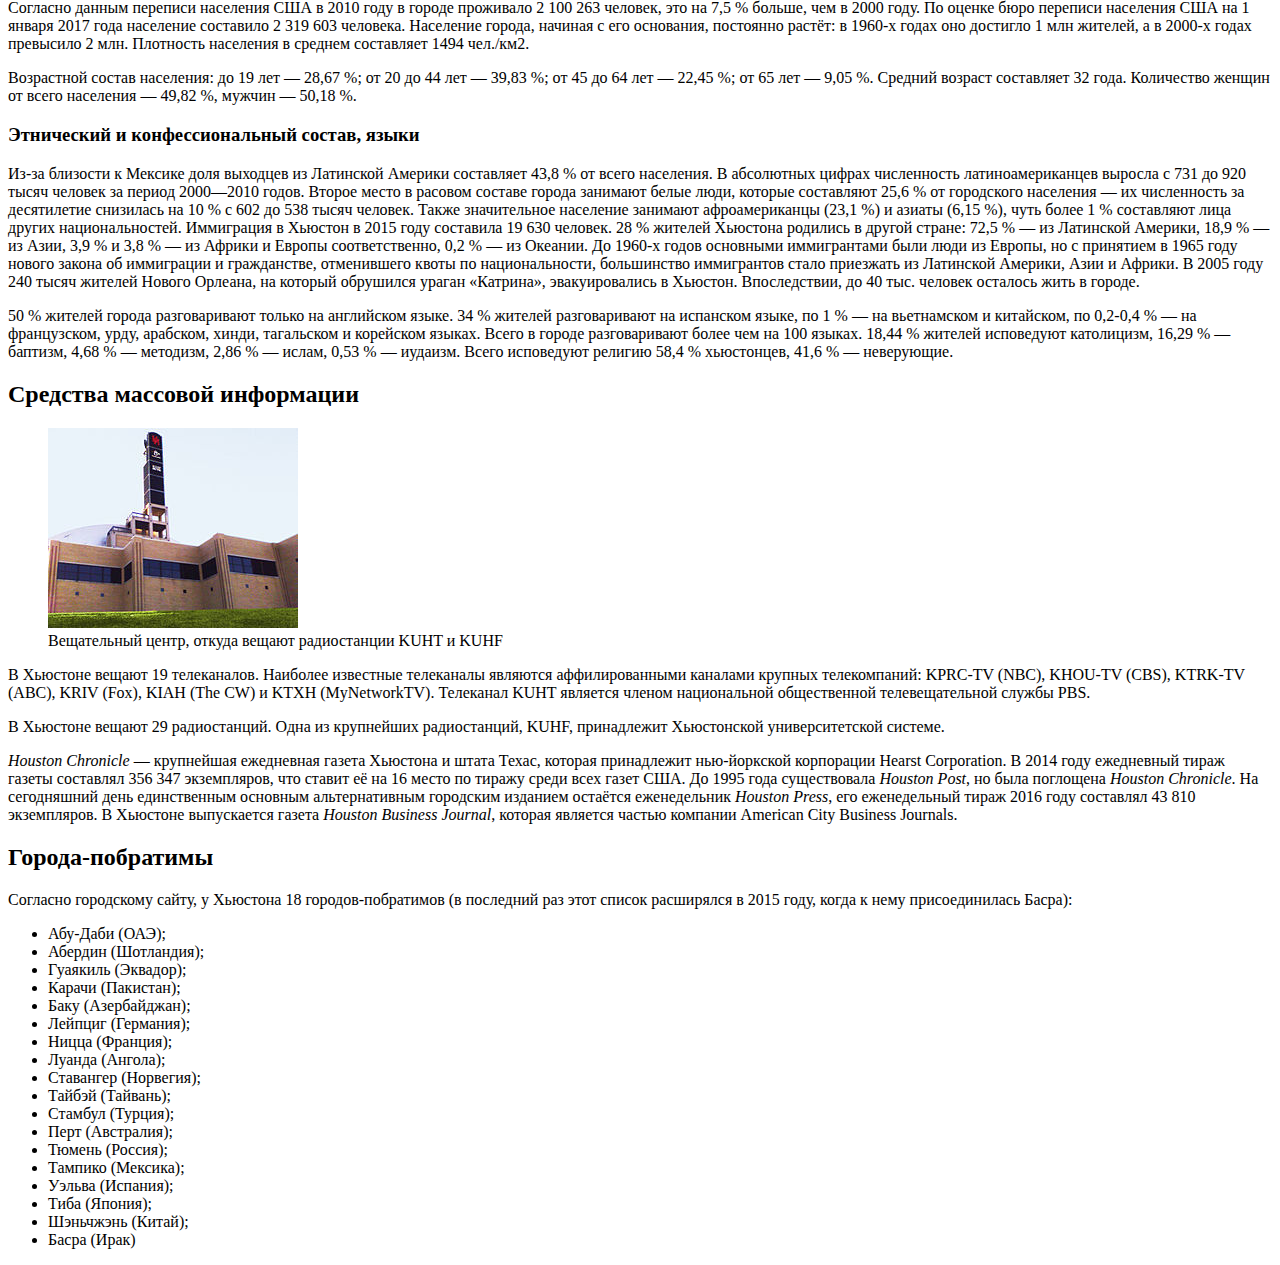
<file: html.html>
<!DOCTYPE html>
<html lang="en">
<head>
    <meta charset="UTF-8">
    <meta name="viewport" content="width=device-width, initial-scale=1.0">
    <title>Хьюстон-Википедия</title>
</head>
<body>
    <h1>Хьюстон</h1>

    <p><b>Хьюстон</b> (англ. Houston) — четвёртый по количеству жителей город в Соединённых Штатах Америки
        и крупнейший город в штате Техас с населением 2 319 603 человека на 2017 год. Хьюстон является
        административным центром округа Харрис, а также главным экономическим центром агломерации
        Большого Хьюстона с общим населением 6 772 470 человек на 2016 год. Город располагается в 50
        километрах от Мексиканского залива на прибрежной равнине.</p>
    <p>Хьюстон был основан 30 августа 1836 года и включён в состав республики Техас 5 июня 1837 года,
        получив своё имя в честь Сэмюэла Хьюстона — главнокомандующего армией Техаса во время
        Техасской революции и президента Республики Техас. Быстрое развитие порта и железных дорог в
        XIX веке, а также начало добычи нефти и последовавшее развитие нефтяной промышленности в XX
        веке привели к быстрому росту населения. В 1960-е годы количество жителей превысило один
        миллион человек, а в 2000-е — два миллиона.</p>
    <p>Город является ведущим мировым центром энергетической промышленности, а экономика города
        также представлена предприятиями в области аэронавтики, транспорта и здравоохранения.
        Важнейшими объектами для экономики и инфраструктуры города являются космический центр
        имени Линдона Джонсона, крупнейший американский по международным грузоперевозкам порт,
        хьюстонский судоходный канал, крупнейший в мире Техасский медицинский центр.</p>

    <h2>Содержание</h2>

    <ol>
        <li><a href="#1">История</a></li>
        <ol>
            <li><a href="#1.1">Этимология, прозвища</a></li>
            <li><a href="#1.2">Основание</a></li>
            <li><a href="#1.3">XX век</a></li>
        </ol>
        <li><a href="#2">Физико-географическая характеристика</a></li>
        <ol>
            <li><a href="#2.1">Географическое положение и климат</a></li>
            <li><a href="#2.2">Рельеф, внутренние воды</a></li>
            <li><a href="#2.3">Флора и фауна</a></li>
        </ol>
        <li><a href="#3">Экономика</a></li>
        <ol>
            <li><a href="#3.1">Общее состояние</a></li>
            <li><a href="#3.2">Энергетика и нефтехимия</a></li>
            <li><a href="#3.3">Авиакосмическая промышленность</a></li>
        </ol>
        <li><a href="#4">Население</a></li>
        <ol>
            <li><a href="#4.1">Динамика и структура населения</a></li>
            <li><a href="#4.2">Этнический и конфессиональный состав, языки</a></li>
        </ol>
        <li><a href="#5">Средства массовой информации</a></li>
        <li><a href="#6">Города-побратимы</a></li>
    </ol>

    <h2 id="1">История</h2>

    <h3 id="1.1">Этимология, прозвища</h3>
    <figure>
        <img src="Хьюстон - картинки\Sam_Houston_portrait.jpg"
             alt="Сэмюэл Хьюстон">
        <figcaption>Сэмюэл Хьюстон</figcaption>
    </figure>
    <p>Город назван в честь Сэмюэла Хьюстона — главнокомандующего армией Техаса во время Техасской
        революции (1835—1836) и президента Республики Техас (1836—1838, 1841—1844).</p>
    <p>Официальное прозвище Хьюстона — «Space city», которое можно перевести, как «космический
        город», «город космонавтики» или «космоград». Название дано из-за того, что здесь находится
        космический центр имени Линдона Джонсона. Всего город имеет 12 прозвищ.</p>
    <p>В американской разговорной речи есть популярная фраза: «Хьюстон, у нас проблема» (англ.
        Houston, we’ve had a problem), появившаяся после неудачной миссии Аполлон-13. В Хьюстоне
        проходили съёмки фильма «Аполлон-13», в основу сюжета которого легли реальные события миссии.</p>

    <h3 id="1.2">Основание</h3>
    <figure>
        <img src="Хьюстон - картинки\Allen's_Landing_Houston_bayou_view.jpg"
             alt="Место, где был основан город">
        <figcaption>Allen’s Landing — место, где был основан город</figcaption>
    </figure>
    <p>После окончания войны за независимость Техаса, в августе 1836 года предприниматели братья Август
        и Джон Аллены купили 26,9 км2 земли вдоль реки Буффало-Байю, планируя основать на ней
        населённый пункт. Они хотели, чтобы будущий город стал столицей Техаса и крупным торговым
        центром.</p>
    <p>Датой основания города принято считать 30 августа 1836 года, когда братья Аллены разместили
        объявление о появлении города. Город назвали в честь генерала Сэма Хьюстона, возглавлявшего
        армию техасцев в битве при Сан-Хасинто во время войны против Мексики, позже избранного
        президентом Техаса. На январь 1837 года в посёлке проживало всего 12 человек, однако через четыре
        месяца население возросло до 1 500 человек. 5 июня 1837 года город был включён в округ Гаррисберг
        (ныне Харрис) и стал временной столицей Республики Техас, которой оставался до 1839 года.
        Первым мэром Хьюстона стал Джеймс Холман.</p>

    <h3 id="1.3">XX век</h3>
    <figure>
        <img src="Хьюстон - картинки\Main_Street_looking_south_Houston_Texas_(1908).jpg" 
             alt="Вид на Мэйн-Стритв центре, 1908 год">
        <figcaption>Мэйн-Стрит в центре, 1908 год</figcaption>
    </figure>
    <p>В 1900 году на Хьюстон обрушился Галвестонский ураган, продолжавшийся с 27 августа по 12
        сентября. В пересчете на сегодняшний курс ущерб составил бы $526 млн, погибло 8 тысяч человек. В
        следующем году было найдено большое месторождение нефти вблизи города Бомонт, что послужило
        началом развития нефтяной промышленности в Техасе. В 1902 году президент США Теодор Рузвельт
        утвердил проект стоимостью в $1 млн на реконструкцию хьюстонского судоходного канала. К 1910
        году численность населения города достигла 78 800 человек, почти в два раза превысив количество
        жителей проживавших в Хьюстоне в 1900 году. В 1914 году президент США Вудро Вильсон принял
        участие в открытии нового глубоководного порта Хьюстона, а через год был открыт хьюстонский
        судоходный канал.</p>
    <p>В 1945 году было начато формирование Техасского медицинского центра. В конце 1940-х несколько
        пригородов были включены в городскую черту, в результате чего площадь Хьюстона увеличилась
        более чем в два раза. В 1950-е годы управления многих крупных (в основном нефтяных) компаний
        США переместились в Хьюстон, что благоприятно отразилось на экономике города, одним из
        поводов для переезда послужило массовое оснащение всех офисов кондиционерами.</p>
    <blockquote>Именно кондиционирование воздуха! Именно оно было основой для стремительного
        роста Хьюстона в 1950 году, когда он стал наиболее оснащённым кондиционерами        
        городом в мире. Именно это стимулировало многие корпорации переместить свои штаб-
        квартиры в Хьюстон.</blockquote>
    <p>В 1962—1964 годах в двадцати пяти милях к югу от центра Хьюстона, на землях, переданных
        федеральному правительству университетом Райса, был построен Центр управления космическими
        кораблями, с 1973 года носящий имя Линдона Джонсона. В 1960-х годах население Хьюстона
        достигло миллиона человек.</p>


    <h2 id="2">Физико-географическая характеристика</h2>

    <h3 id="2.1">Географическое положение и климат</h3>
    <figure>
        <img src="Хьюстон - картинки\Houston_Ship_Channel.jpg"
             alt="Хьюстон со спутника Landsat 7">
        <figcaption>Хьюстон со спутника Landsat 7</figcaption>
    </figure>
    <p>Хьюстон расположен в 50 километрах от Мексиканского залива на прибрежной равнине.
        Значительная часть города была построена на лесных угодьях, болотах и прериях, они до сих пор        
        сохранились в близлежащих районах около Хьюстона. Город расположен на территории, для которой
        обычны частые ливни и дожди, поэтому для Хьюстона наводнения — постоянная проблема. Высота
        города над уровнем моря в среднем 15 метров, самая высшая точка — северо-запад Хьюстона (38
        метров). Площадь города составляет 1 552,9 км2.</p>
    <p>Весной и летом в городе жарко и влажно: средняя температура весной 21 °C, а летом — 28,8 °C. Из-за
        высокой температуры почти во всех транспортных средствах и зданиях установлены кондиционеры.
        Абсолютный максимум температуры был зарегистрирован в 2000 и 2011 годах, когда она составила
        42,8 °C. На Хьюстон часто обрушиваются ураганы, самые крупные из которых за последние
        десятилетия — «Эллисон» и «Айк». Осень — достаточно тёплое время года, особенно сентябрь.
        Температура в этом месяце выше, чем в мае. Средняя температура осенью составляет 21,8 °C, а
        среднее количество осадков — самое высокое в году (359,7 мм). Зима тёплая. Самая низкая
        температура была зарегистрирована в 1930 году — −15 °C. Средняя температура зимой составляет
        12,6 °C, а максимальная была зарегистрирована в 1986 году — 32,8 °C. 18 дней в году температура
        опускается ниже 0 °C. Обычно зимой осадки выпадают в виде дождя, но редко могут быть и в виде
        снега. Начиная с 1895 года, снег падал 35 раз, причём 21 раз устанавливался временный снежный
        покров.</p>

    <table align="center">
        <caption><b>Дни с ясной и дождливой погодой в месяц (суммарно по часам)</b></caption>
        <tr>
            <th>Месяц</th><th>Янв</th><th>Фев</th><th>Мар</th><th>Апр</th><th>Май</th><th>Июн</th>
            <th>Июл</th><th>Авг</th><th>Сен</th><th>Окт</th><th>Ноя</th><th>Дек</th><th>Год</th>
        </tr>
        <tr>
            <td><b>Солнечное сияние, день</b></td>
            <td>10</td><td>10</td><td>9</td><td>8</td><td>8</td><td>8</td><td>10</td>
            <td>9</td><td>7</td><td>7</td><td>8</td><td>9</td><td>106</td>
        </tr>
        <tr>
            <td align="center"><b>Дождь, день</b></td>
            <td>14</td><td>12</td><td>12</td><td>10</td><td>10</td><td>14</td><td>13</td>
            <td>12</td><td>10</td><td>9</td><td>10</td><td>12</td><td>136</td>
        </tr>
    </table>

    <h3 id="2.2">Рельеф, внутренние воды</h3>
    <p>Для почв Хьюстона характерно наличие осадочных горных пород и песка. На поверхности часты
        эрозии, на территории города находится около 300 разломов, их общая длина примерно 500 км. Один
        из них — Long Point–Eureka Heights fault system. Также есть уникальные отложения из смеси песков и
        глин, благодаря ним, через определённое время, из разлагающихся органических веществ образуются
        нефть и природный газ. На окраинах Хьюстона встречается чёрная плодородная почва, на которой
        растят рис, сою, зерновые культуры, овощи и разводят крупный рогатый скот, лошадей, свиней и
        домашнюю птицу. В городе и его окрестностях имеется очень малая вероятность сильного
        землетрясения, а самое сильное землетрясение магнитудой 3,8 было в 1910 году.</p>
    <p>В Хьюстоне протекают четыре реки. Основная, Буффало-Байю, проходит через центр города и
        хьюстонский судоходный канал, и имеет три притока. Брес-Байю протекает вдоль района Техасского
        медицинского центра, Симс-Байю проходит через южную часть города, Уайт-Ок-Байю — через
        северную часть города. Судоходный канал следует дальше до Галвестона, вплоть до Мексиканского
        залива. В пригороде находятся два озера: Конро и Хьюстон, которые являются водохранилищем и
        служат городскими источниками воды. На территории города протекает множество подземных вод,
        которые раньше активно</p>

    <h3 id="2.3">Флора и фауна</h3>
    <figure>
        <img src="Хьюстон - картинки\Discovery_green.jpg"
             alt="Парк Discovery green в центре Хьюстона">
             <figcaption>Парк Discovery green в центре Хьюстона</figcaption>
    </figure>
    <p>В флоре и фауне округа Харрис преобладают виды животных и растений, обитающих в болотных
        местностях, так как значительная часть города построена на болотах и прериях.</p>
    <p>Среди земноводных и пресмыкающихся наиболее известны хьюстонская жаба и техасская рогатая
        ящерица. Среди млекопитающих можно отметить рыжего волка, оцелота и канадскую выдру. Среди
        птиц замечаются американский клювач и белоголовый орлан. Численность большинства животных за
        последний век значительно сократилась в черте округа и находится под угрозой исчезновения из-за
        их истребления и ухудшения экологической обстановки. В городе также водятся комары,
        представляющие опасность человеку.</p>
    <p>В городе и его пригородах растут сосны, пальмы и другие деревья, растущие в субтропическом
        климате. Среди растений, произрастающих в городе, можно выделить орхидеи и магнолии.</p>

    <h2 id="3">Экономика</h2>        

    <h3 id="3.1">Общее состояние</h3>
    
    <table>
        <tr>
            <td colspan="3" >
                <b>Крупнейшие компании, базирующиеся в Хьюстоне  по версии Fortune 500 на 2018 год.</b>
            </td>
        </tr>
        <tr>
            <th align="left">Техас</th><th align="left">Компания</th><th align="left">США</th>
        </tr>
        <tr>
            <td>3</td><td>Phillips 66</td><td>30</td>
        </tr>
        <tr>
            <td>5</td><td>Sysco</td><td>57</td>
        </tr>
        <tr>
            <td>8</td><td>ConocoPhillips</td><td>90</td>
        </tr>
        <tr>
            <td>10</td><td>Enterprise Products Partners</td><td>104</td>
        </tr>
        <tr>
            <td>12</td><td>Halliburton</td><td>117</td>
        </tr>
        <tr>
            <td>13</td><td>Plains All American Pipeline</td><td>121</td>
        </tr>
        <tr>
            <td>18</td><td>Baker Hughes</td><td>178</td>
        </tr>
        <tr>
            <td>20</td><td>National Oilwell Varco</td><td>192</td>
        </tr>
        <tr>
            <td>21  </td><td>Kinder Morgan</td><td>198</td>
        </tr>
        <tr>
            <td>24</td><td>Waste Management</td><td>221</td>
        </tr>
        <tr>
            <td>25</td><td>Occidental Petroleum</td><td>225</td>
        </tr>
        <tr>
            <td>29</td><td>Group 1 Automotive</td><td>267</td>
        </tr>
        <tr>
            <td>34</td><td>Cameron International</td><td>319</td>
        </tr>
        <tr>
            <td>35</td><td>EOG Resources</td><td>322</td>
        </tr>
        <tr>
            <td>38</td><td>Quanta Services</td><td>352</td>
        </tr>
        <tr>
            <td>39</td><td>CenterPoint Energy</td><td>363</td>
        </tr>
        <tr>
            <td>40</td><td>Targa Resources</td><td>387</td>
        </tr>
        <tr>
            <td>41</td><td>Apache</td><td>388</td>
        </tr>
        <tr>
            <td>42</td><td>Calpine</td><td>402</td>
        </tr>
        <tr>
            <td>45</td><td>FMC Technologies</td><td>410</td>
        </tr>
        <tr>
            <td>49</td><td>Marathon Oil</td><td>438</td>
        </tr>
        <tr>
            <td>52</td><td>Spectra Energy</td><td>493</td>
        </tr>
    </table>    
    <figure>
        <img src="Хьюстон - картинки\Houston_Ship_Channel.jpg"
             alt="Хьюстонский судоходный канал">
        <figcaption>Хьюстонский судоходный канал</figcaption>
    </figure>
    <p>Хьюстон является одним из ведущих городов мира в сферах добычи и переработки нефти и
        природного газа, из-за чего часто именуется «энергетической столицей мира», а также
        биомедицинских исследований и аэронавтики. Также Хьюстон имеет репутацию «зелёного города»,
        так как половина электроэнергии производится с помощью солнечных и ветряных установок.
        Большую роль в транспортной сфере города играет порт. В Хьюстоне базируется 22 компании из
        списка Fortune 500.</p>
    <p>Международная исследовательская компания Mercer в 2017 году отвела Хьюстону 67 место в
        рейтинге самых удобных для проживания городов мира — между британским Белфастом и
        американским Майами, и 75 место среди городов мира по стоимости жизни — наравне с Бангкоком,
        Дохой и Мюнхеном. Город сильно снизил позиции из-за экономической ситуации и на 2016 год
        занимает лишь 63 место в США в категории «лучшие места для бизнеса и карьеры» по версии
        журнала Forbes. Исследовательская компания A.T. Kearney поставила Хьюстон на 38 место в списке
        глобальных городов мира. В исследованиях университета Лафборо о глобальных городах Хьюстону
        поставлена категория «Бета+», как и Дюссельдорфу, Монреалю, Тель-Авиву.</p>
    <p>Минимальная заработная плата в Хьюстоне в час составляет $7,25 или $1 257 в месяц. Безработица на
        начало 2017 года составила 5,8 %. За чертой бедности находятся 9,2 % жителей. Средние доходы
        семьи на 2016 год по данным Forbes составляют $60 840, а средняя цена дома составляет $219 000.</p>

    
    <h3 id="3.2">Энергетика и нефтехимия</h3>
    <p>В Хьюстоне находится более 5 тысяч энергетических компаний, связанных с ведением бизнеса в этом
        регионе. В городе находятся штаб-квартиры множества энергетических и нефтяных компаний,
        входящих в список Fortune 500. Хьюстон является членом Всемирного партнёрства энергетических
        городов.</p>
    <figure>
        <img src="Хьюстон - картинки\Enron_Complex.jpg" alt="Офис компании Chevron в Хьюстоне">
        <figcaption>Офис компании Chevron в Хьюстоне</figcaption>
    </figure>
    <p>Одной из самых крупных компаний, обеспечивающих электроэнергией город, является компания
        CenterPoint Energy, которая поставляет электричество не только для Техаса, но и для Арканзаса,
        Луизианы, Миннесоты, Миссисипи, Оклахомы. Услугами компании пользуются более 5 млн человек.
        Другая крупная энергетическая компания Calpine занимает 42 место в Техасе и 402 в США в рейтинге
        Fortune 500. Корпорация обладает парком из 84 электростанций разных типов, разбросанных по всей
        территории США. Одна из них, Channel Energy Center, расположена в самом Хьюстоне, на берегу
        судоходного канала, ещё одна, Baytown Energy Center — в пригороде Бейтаун. Максимальная
        мощность хьюстонской электростанции — 808 мегаватт (базовая — 723 МВт), бейтаунская
        электростанция в пиковом режиме способна производить 842 мегаватт (базовая электрическая
        мощность — 782 МВт). На территории метрополии Большого Хьюстона действует восемь
        электростанций Calpine.</p>
    <p>Хьюстон является одним из крупнейших производственных центров мира для нефтехимической
        промышленности. В городе располагаются больше 3 700 организаций, работающих в сфере
        нефтехимии. Также в хьюстонском регионе находятся 9 нефтеперерабатывающих заводов,
        перерабатывающих 2,3 миллиона баррелей в день, что составляет 13,2 % от всей переработки в США.
        Также в Хьюстоне имеется 719 предприятий по созданию химических и пласстмасовых изделий. В
        городе находится 17,5 % рабочих мест, занятых в сфере нефетехимии, из всех мест в США (112,6
        тысячи из 643,3 тысяч). Город занимает лидирующее место по производству товаров из полиэтилена
        (38,7 % от всего производства в США), поливинилхлорида (35,9 %) и полипропилена (48,4 %).</p>

    <h3 id="3.3">Авиакосмическая промышленность</h3>
    <figure>
        <img src="Хьюстон - картинки\Aerial_View_of_the_Johnson_Space_Center.jpg" alt="Космический центр им. Джонсона">
        <figcaption>Космический центр им. Джонсона</figcaption>
    </figure>
    <p>В Хьюстоне располагается космический центр имени Линдона Джонсона, представляющий собой
        научно-исследовательское и проектно-конструкторское предприятие, в котором работают 15000
        человек (3000 инженеров и учёных, 12000 остальных рабочих). Всего в городе располагаются больше
        150 организаций, имеющих дело с космической отраслью.</p>
    <p>В районе Хьюстона находятся производственные мощности компании Lockheed Martin, а также офис
        программы строительства космического корабля «Орион» для NASA. В городе расположены
        производственные мощности компании Boeing, а также штаб-квартира подразделения «Boeing Space
        Exploration», занимающаяся исследованием космических систем. Мощности компании Beechcraft,
        находящиеся в аэропорте им. Хобби, занимаются техническим обслуживаем и ремонтом воздушных
        судов. Компания Barrios Technology выполняет контракты для NASA, связанные с кораблём «Орион»,
        а также разрабатывает программное обеспечение для воздушных судов Boeing. Другими крупными
        исполнителями заказов NASA в Хьюстоне являются: Computer Sciences Corporation — техническое
        обслуживание и модификация самолётов, Jacobs Engineering Group — машиноведение, L-3
        Communications — роботехника, MEI Technologies — электрические инженерные системы,
        Oceaneering International — скафандры и прилагающееся аппаратное обеспечение, Raytheon —
        лаборатория нейтральной плавучести и макеты космических короблей, SAIC — безопасность и
        поддержка миссий, United Space Alliance — координационный центр информации, United
        Technologies — внекорабельная деятельность, Wyle Laboratories — космическая биология.</p>

    <h2 id="4">Население</h2>

    <h3 id="4.1">Динамика и структура населения</h3>
    <table>
        <tr>
            <th colspan="3">Перепись населения</th>
        </tr>
        <tr>
            <th>Год переписи</th><th>Нас.</th><th>%±</th>
        </tr>
        <tr>
            <td><b>1850</b></td>2396<td></td><td>—</td>
        </tr>
        <tr>
            <td><b>1860</b></td><td>4845</td><td>102.2%</td>
        </tr>
        <tr>
            <td><b>1870</b></td><td>9332</td><td>92.6%</td>
        </tr>
        <tr>
            <td><b>1880</b></td><td>16 513</td><td>77%</td>
        </tr>
        <tr>
            <td><b>1890</b></td><td>27 557</td><td>66.9%</td>
        </tr>
        <tr>
            <td><b>1900</b></td><td>44 633</td><td>62%</td>
        </tr>
        <tr>
            <td><b>1910</b></td><td>78 800</td><td>76.6%</td>
        </tr>
        <tr>
            <td><b>1920</b></td><td>138 276</td><td>75.5%</td>
        </tr>
        <tr>
            <td><b>1930</b></td><td>292 352</td><td>111.4%</td>
        </tr>
        <tr>
            <td><b>1940</b></td><td>384 514</td><td>31.5%</td>
        </tr>
        <tr>
            <td><b>1950</b></td><td>596 163</td><td>55%</td>
        </tr>
        <tr>
            <td><b>1960</b></td><td>938 219</td><td>57.4%</td>
        </tr>
        <tr>
            <td><b>1970</b></td><td>1 232 802</td><td>31.4%</td>
        </tr>
        <tr>
            <td><b>1980</b></td><td>1 595 138</td><td>29.4%</td>
        </tr>
        <tr>
            <td><b>1990</b></td><td>1 630 553</td><td>2.2%</td>
        </tr>
        <tr>
            <td><b>2000</b></td><td>1 953 631</td><td>19.8%</td>
        </tr>
        <tr>
            <td><b>2010</b></td><td>2 100 263</td><td>7.5%</td>
        </tr>
        <tr>
            <td><b>Текущий 2017</b></td><td>2 319 603</td><td>10.4%</td>
        </tr>
        <tr>
            <td colspan="3">1850-2017 Переписи населения в 1790—2010 годах</td>
        </tr>
    </table>
    <figure>
        <img src="Хьюстон - картинки\Race_and_ethnicity_2010_Houston.png" alt="Этническая карта Хьюстона">
        <figcaption>Этническая карта Хьюстона</figcaption>
    </figure>
    <p>Согласно данным переписи населения США в 2010 году в городе проживало 2 100 263 человек, это на
        7,5 % больше, чем в 2000 году. По оценке бюро переписи населения США на 1 января 2017 года
        население составило 2 319 603 человека. Население города, начиная с его основания, постоянно
        растёт: в 1960-х годах оно достигло 1 млн жителей, а в 2000-х годах превысило 2 млн. Плотность
        населения в среднем составляет 1494 чел./км2.</p>
    <p>Возрастной состав населения: до 19 лет — 28,67 %; от 20 до 44 лет — 39,83 %; от 45 до 64 лет —
        22,45 %; от 65 лет — 9,05 %. Средний возраст составляет 32 года. Количество женщин от всего
        населения — 49,82 %, мужчин — 50,18 %.</p>

    <h3 id="4.2">Этнический и конфессиональный состав, языки</h3>
    <p>Из-за близости к Мексике доля выходцев из Латинской Америки составляет 43,8 % от всего
        населения. В абсолютных цифрах численность латиноамериканцев выросла с 731 до 920 тысяч
        человек за период 2000—2010 годов. Второе место в расовом составе города занимают белые люди,
        которые составляют 25,6 % от городского населения — их численность за десятилетие снизилась на
        10 % с 602 до 538 тысяч человек. Также значительное население занимают афроамериканцы (23,1 %)
        и азиаты (6,15 %), чуть более 1 % составляют лица других национальностей. Иммиграция в Хьюстон
        в 2015 году составила 19 630 человек. 28 % жителей Хьюстона родились в другой стране: 72,5 % —
        из Латинской Америки, 18,9 % — из Азии, 3,9 % и 3,8 % — из Африки и Европы соответственно, 0,2
        % — из Океании. До 1960-х годов основными иммигрантами были люди из Европы, но с принятием в
        1965 году нового закона об иммиграции и гражданстве, отменившего квоты по национальности,
        большинство иммигрантов стало приезжать из Латинской Америки, Азии и Африки. В 2005 году 240
        тысяч жителей Нового Орлеана, на который обрушился ураган «Катрина», эвакуировались в
        Хьюстон. Впоследствии, до 40 тыс. человек осталось жить в городе.</p>
    <p>50 % жителей города разговаривают только на английском языке. 34 % жителей разговаривают на
        испанском языке, по 1 % — на вьетнамском и китайском, по 0,2-0,4 % — на французском, урду,
        арабском, хинди, тагальском и корейском языках. Всего в городе разговаривают более чем на 100
        языках.
        
        18,44 % жителей исповедуют католицизм, 16,29 % — баптизм, 4,68 % — методизм, 2,86 % — ислам,
        0,53 % — иудаизм. Всего исповедуют религию 58,4 % хьюстонцев, 41,6 % — неверующие.</p>

    <h2 id="5">Средства массовой информации</h2>

    <figure>
        <img src="Хьюстон - картинки\Melcher_Center_for_Public_Broadcasting.jpg" alt="Вещательный центр, откуда вещают радиостанции KUHT и KUHF">
        <figcaption>Вещательный центр, откуда вещают радиостанции KUHT и KUHF</figcaption>
    </figure>
    <p>В Хьюстоне вещают 19 телеканалов. Наиболее известные телеканалы являются аффилированными
        каналами крупных телекомпаний: KPRC-TV (NBC), KHOU-TV (CBS), KTRK-TV (ABC), KRIV (Fox),
        KIAH (The CW) и KTXH (MyNetworkTV). Телеканал KUHT является членом национальной
        общественной телевещательной службы PBS.</p>
    <p>В Хьюстоне вещают 29 радиостанций. Одна из крупнейших радиостанций, KUHF, принадлежит
        Хьюстонской университетской системе.</p>
    <p><em>Houston Chronicle</em> — крупнейшая ежедневная газета Хьюстона и штата Техас, которая принадлежит
        нью-йоркской корпорации Hearst Corporation. В 2014 году ежедневный тираж газеты составлял 356
        347 экземпляров, что ставит её на 16 место по тиражу среди всех газет США. До 1995 года
        существовала <em>Houston Post</em>, но была поглощена <em>Houston Chronicle</em>. На сегодняшний день
        единственным основным альтернативным городским изданием остаётся еженедельник <em>Houston Press</em>,
        его еженедельный тираж 2016 году составлял 43 810 экземпляров. В Хьюстоне выпускается газета
        <em>Houston Business Journal</em>, которая является частью компании American City Business Journals.</p>

    <h2 id="6">Города-побратимы</h2>

    <p>Согласно городскому сайту, у Хьюстона 18 городов-побратимов (в последний раз этот список
        расширялся в 2015 году, когда к нему присоединилась Басра):</p>
    <ul>
        <li>Абу-Даби (ОАЭ);</li>
        <li>Абердин (Шотландия);</li>
        <li>Гуаякиль (Эквадор);</li>
        <li>Карачи (Пакистан);</li>
        <li>Баку (Азербайджан);</li>
        <li>Лейпциг (Германия);</li>
        <li>Ницца (Франция);</li>
        <li>Луанда (Ангола);</li>
        <li>Ставангер (Норвегия);</li>
        <li>Тайбэй (Тайвань);</li>
        <li>Стамбул (Турция);</li>
        <li>Перт (Австралия);</li>
        <li>Тюмень (Россия);</li>
        <li>Тампико (Мексика);</li>
        <li>Уэльва (Испания);</li>
        <li>Тиба (Япония);</li>
        <li>Шэньчжэнь (Китай);</li>
        <li>Басра (Ирак)</li>
    </ul>
</body>
</html>
</file>
<file: style.css>
body {
    margin: auto;
    width: 70%;
}

h1, h2, h3 {
    font-family: sans-serif;
    margin-top: 1.5em;
}

h1 {
    font-size: 32px;
}

table, th, td {
    border: 1px solid black;

}

figcaption {
    font-style: italic;
}

figure {
    float: right;
    margin: 10px;
    margin-top: 20px;
}
</file>
